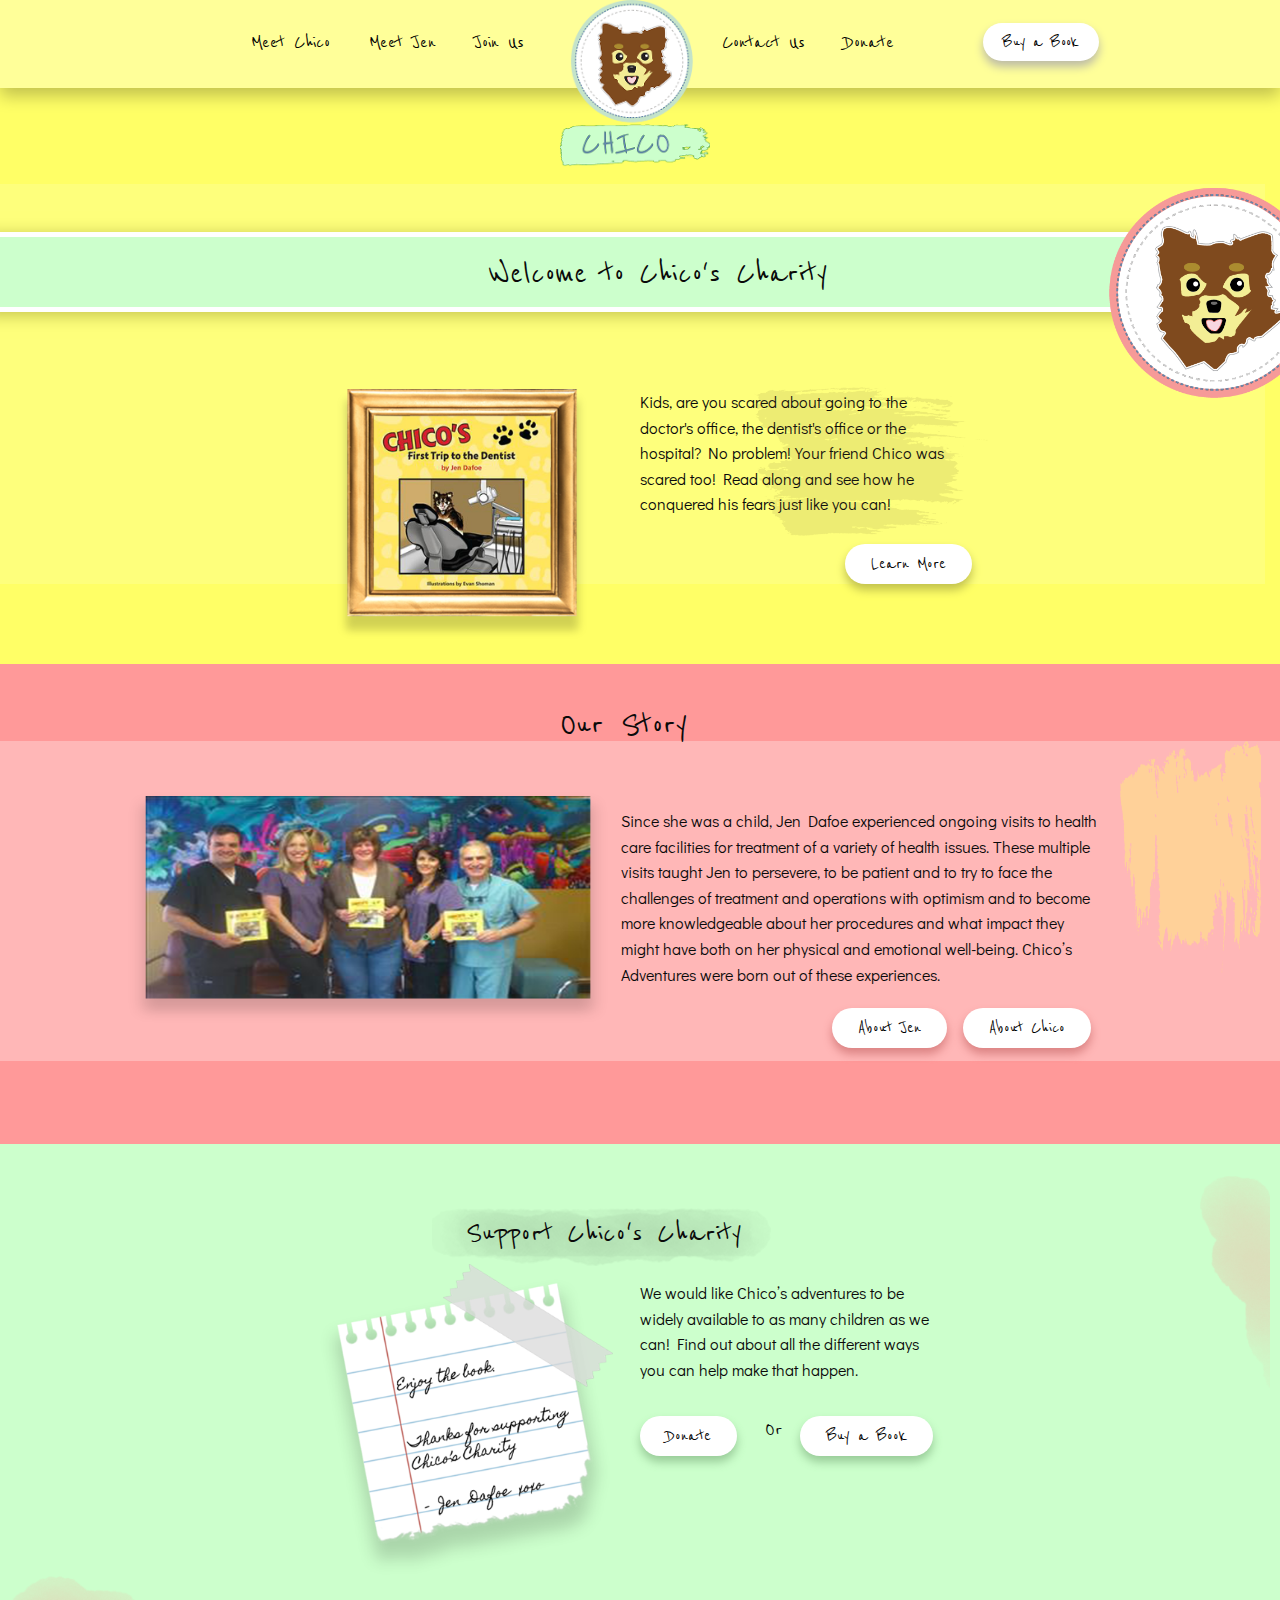
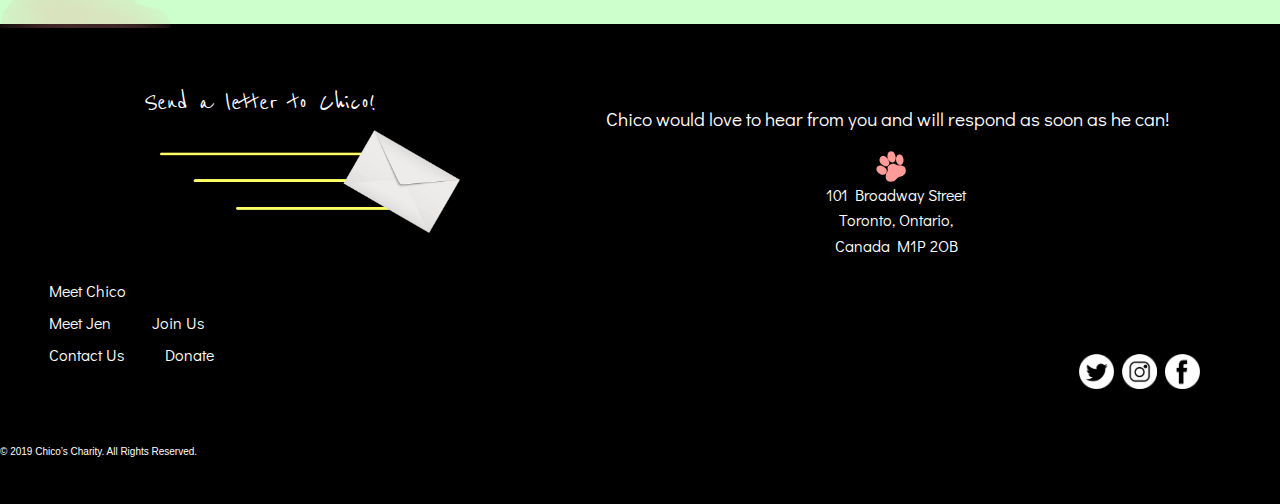
<file: index.html>
<!DOCTYPE html>
<html lang="en">
<head>
  <meta charset="UTF-8">
  <meta name="viewport" content="width=device-width, initial-scale=1.0">
  <meta http-equiv="X-UA-Compatible" content="ie=edge">
  <title>Chico's Charity</title>
  <link rel="stylesheet" href="css/foundation.css">
  <link rel="stylesheet" href="css/app.css">
<link href="https://fonts.googleapis.com/css?family=Reenie+Beanie" rel="stylesheet">
<link href="https://fonts.googleapis.com/css?family=Didact+Gothic" rel="stylesheet">
</head>
<body>
	<div id="container">
	  <div class="grid-x grid-margin-x">
		  <div class="cell large-12">



			  <div  class="cell" id="desktopNav">
				<ul id="navpart1">
					<li onmouseover="showPaw1()"><img src="img/home/pink2.png" alt="pawprint" width="20" height="20" id="paw1"><a href="chico.html" id="nav1">Meet Chico</a></li>
  					<li onmouseover="showPaw2()"><img src="img/home/pink2.png" alt="pawprint" width="20" height="20" class="navPaw" id="paw2"><a href="jen.html" id="nav2">Meet Jen</a></li>
  					<li onmouseover="showPaw3()"><img src="img/home/pink2.png" alt="pawprint" width="20" h eight="20" class="navPaw" id="paw3"><a href="join.html" id="nav3">Join Us</a></li>
				</ul>
				<div id="mainlogo">
				<a href="#"><img src="img/home/bluetake2pt2.png" alt="chico logo" width="151" height="187" id="Desktoplogo"></a>
					</div>


				<ul id="navpart2">
					<li id="contact" onmouseover="showPaw4()"><img src="img/home/pink2.png" alt="pawprint" width="20" height="20" class="navPaw" id="paw4"><a href="contact.html" id="nav4">Contact Us</a></li>
					<li onmouseover="showPaw5()"><img src="img/home/pink2.png" alt="pawprint" width="20" height="20" class="navPaw" id="paw5"><a href="donate.html" id="nav5">Donate</a></li>
				</ul>

				<a href="buy.html"><button id="mainBuybut" type="button">Buy a Book</button></a>

			</div>
			  </div>

        <div class="cell small-12" id="nav">

			<a href="index.html"><img src="img/home/mobile_logo.png" alt="chico" height="57" width="183" id="logo"></a>



			<a href="buy.html"><img src="img/home/buy_book.png" alt="buy book" width="59" height="54" id="buyBook"></a>



			<img src="img/home/menu.png" alt="menu" width="50" height="44" id="hamMenu">

			<div class="dropdown">
			<ul class="menu">
				<li><a href="chico.html">Meet Chico</a></li>
  				<li><a href="jen.html">Meet Jen</a></li>
  				<li><a href="join.html">Join Us</a></li>
  				<li><a href="contact.html">Contact Us</a></li>
				<li><a href="donate.html">Donate</a></li>
			</ul>
			</div>

		  </div>
    </div>



    <div class="grid-x grid-margin-x" id="welcome">

        <div class="cell small-12 large-12" id="headerTitle">
			<div class="cell small-6 large-8" id="titleContainer">
          <h1 id="ChicoCharity">Welcome to Chico's Charity</h1>
			</div>

			<img src="img/home/white_no_text.png" id="whiteLogo" alt="chico logo" width="218" height="312">

			<div id="welcomeContent">
			<div class="cell large-4" id="introImg">
			<img id="welcomePic" src="img/home/chico_book_coverFrame.png" alt="chico" width="160" height="160">
				</div>
			<p id="welcomePara">Kids, are you scared about going to the doctor's office, the dentist's office or the hospital? No problem! Your friend Chico was scared too! Read along and see how he conquered his fears just like you can!</p>
				</div>
			<div id="buttonhead">
			<a href="buy.html"><button id="donate" type="button">Learn More</button></a>
			</div>
			<div id="splat">
			<img src="img/home/yellowIceSplat.png" alt="paint" width="235" height="150">
			</div>
        </div>

    </div>


 <div class="grid-x grid-margin-x">
  <div class="grid-x cell">
	  <div class="cell small-12" id="ourStory">

	  <div id="storyDiv">
	  	<h2 id="storyHeader">Our Story</h2>
		  </div>

	  <div class="cell small-6 large-12" id="storyContent">

		  <div class="cell small-2" id="storyPic">
      <img id="storyimg" src="img/home/our_story_img.png" alt="Jen and Nurses" height="57" width="183">
		</div>

		  <div id="splat2">
		<img src="img/home/horizontal_splat.png" alt="splat" width="141" height="36">
		</div>


		  <div class="cell small-2" id="para1">
      <p id="storyPara">Since she was a child, Jen Dafoe experienced ongoing visits to health care facilities for treatment of a variety of health issues. These multiple visits taught Jen to persevere, to be patient and to try to face the challenges of treatment and operations with optimism and to become more knowledgeable about her procedures and what impact they might have both on her physical and emotional well-being. Chico’s Adventures were born out of these experiences.
	</p>
		</div>

		  <div id="buttonstory1">
			<a href="jen.html"><button id="jenbut" type="button">About Jen</button></a>
		</div>
	  <div id="buttonstory2">
			<a href="chico.html"><button id="chibut" type="button">About Chico</button></a>
		</div>



	  </div>
	  </div>

    </div>
	</div>


  <div class="grid-x grid-margin-x"> <!--full to extend beyond container-->
      <div class="cell small-12" id="support">

		  <div id="supportHead">
      <h2 id="supportHeader">Support Chico's Charity</h2>
			</div>

		  <div id="headerstain2">
		  <img src="img/home/greenwater.png" alt="green" width="339" height="58">
		  </div>

		    <div id="buttonsup1">
			<a href="donate.html"><button id="donatebut" type="button">Donate</button></a>
		</div>

		  <div id="or">
		  	<h2 id="or1">Or</h2>
		  </div>

		  <div id="buttonsup2">
			<a href="buy.html"><button id="buybut" type="button">Buy a Book</button></a>
		</div>

		  <img src="img/home/note.png" alt="note" id="note" width="293" height="317">

		  <div id="para2">
		  	<p id="supPara">We would like Chico’s adventures to be widely available to as many children as we can! Find out about all the different ways you can help make that happen. </p>
		  </div>

		  <div id="waterstain">
		  <img src="img/home/watercolour_stain_bot.png" alt="water" width="171" height="69">
		  </div>

		  <div id="topstain">
		  	<img src="img/home/top_stain.png" alt="topstain" width="70" height="207">
		  </div>

      </div>

  </div>



  <div class="grid-x grid-margin-x">
    <div class="cell small-12" id="footer">
		<h2 id="letter">Send a letter to Chico!</h2>
		<div id="envelope">
		<img src="img/home/envelope.png" alt="letter" width="81" height="62">
		</div>

		<div id="fastenvelope">
		<img src="img/home/fastenvelope.png" alt="send a letter" id="sendletter" width="300" height="80">
		</div>

		<div id="writeus1">
			<p id="footerPara1">Chico would love to hear from you and will respond as soon as he can!</p>
		</div>

		<div id="pawIndent">
			<img src="img/home/pink2.png" alt="pawprint" width="30" height="30">
		</div>

		<div id="writeus2">
			<p id="footerPara2">
101 Broadway Street
Toronto, Ontario, Canada
M1P 2OB</p>
		</div>

		<div id="backtotop">
		<img src="img/home/back_to_top.png" alt="go back to top" width="60" height="40">
 		</div>

		<div id="socialmedia">
			<div id="facebook">
				<a href="https://www.facebook.com/"><img src="img/home/facebook.png" alt="facebook" width="35" height="35"></a>
			</div>

			<div id="insta">
				<a href="https://www.instagram.com/"><img src="img/home/insta.png" alt="instagram" width="35" height="35"></a>
			</div>

			<div id="twitter">
				<a href="https://www.twitter.com/"><img src="img/home/twitter.png" alt="twitter" width="35" height="35"></a>
			</div>
		</div>

		<div id="footerNav">
			<ul>
				<li><a href="chico.html">Meet Chico</a></li>
  				<li><a href="jen.html">Meet Jen</a></li>
  				<li><a href="join.html">Join Us</a></li>
  				<li><a href="contact.html">Contact Us</a></li>
				<li><a href="donate.html">Donate</a></li>
			</ul>
		</div>

		<div id="copyright">
			<p>© 2019 Chico’s Charity. All Rights Reserved.</p>
		</div>

    </div>
  </div>
		</div>


  <script src="js/vendor/jquery.js"></script>
  <script src="js/vendor/what-input.js"></script>
  <script src="js/vendor/foundation.js"></script>
  <script src="js/app.js"></script>
</body>
</html>
</file>
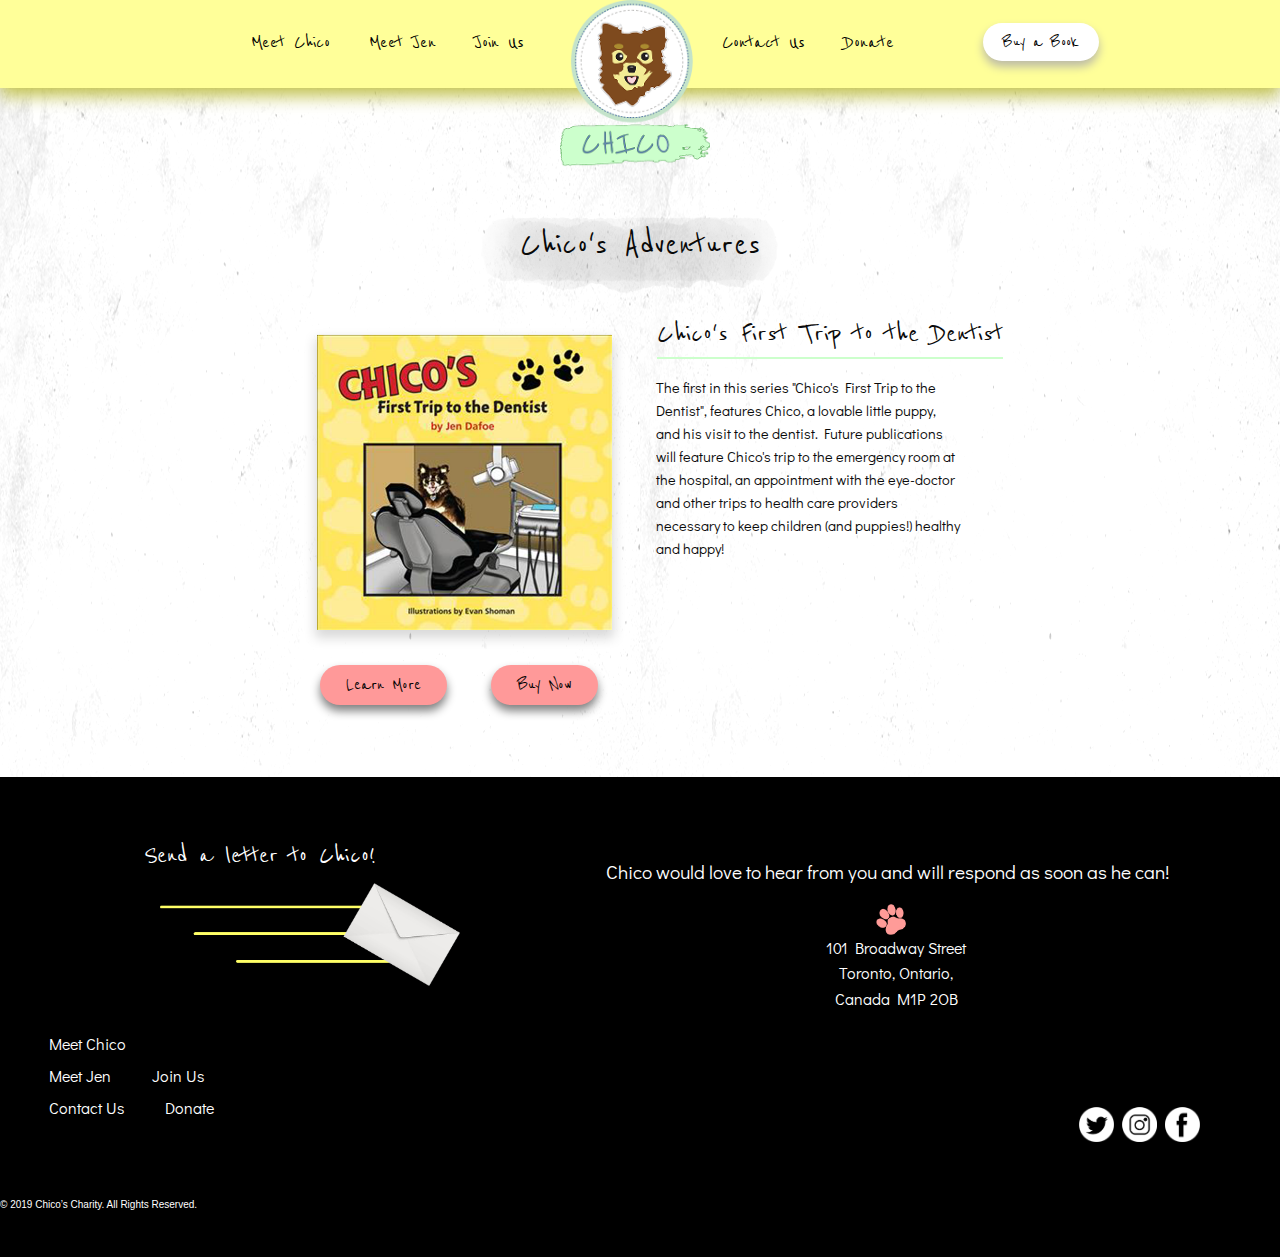
<file: buy.html>
<!DOCTYPE html>
<html lang="en">
<head>
  <meta charset="UTF-8">
  <meta name="viewport" content="width=device-width, initial-scale=1.0">
  <meta http-equiv="X-UA-Compatible" content="ie=edge">
  <title>Chico's Charity</title>
  <link rel="stylesheet" href="css/foundation.css">
  <link rel="stylesheet" href="css/app.css">
<link href="https://fonts.googleapis.com/css?family=Reenie+Beanie" rel="stylesheet">
<link href="https://fonts.googleapis.com/css?family=Didact+Gothic" rel="stylesheet">
</head>
<body id="bodyBuy">
	<div id="container">
	  <div class="grid-x grid-margin-x">
		  <div class="cell large-12">



			  <div  class="cell" id="desktopNav">
				<ul id="navpart1">
					<li onmouseover="showPaw1()"><img src="img/home/pink2.png" alt="pawprint" width="20" height="20" id="paw1"><a href="chico.html" id="nav1">Meet Chico</a></li>
  					<li onmouseover="showPaw2()"><img src="img/home/pink2.png" alt="pawprint" width="20" height="20" class="navPaw" id="paw2"><a href="jen.html" id="nav2">Meet Jen</a></li>
  					<li onmouseover="showPaw3()"><img src="img/home/pink2.png" alt="pawprint" width="20" h eight="20" class="navPaw" id="paw3"><a href="join.html" id="nav3">Join Us</a></li>
				</ul>
				<div id="mainlogo">
          <a href="index.html"><img src="img/home/bluetake2pt2.png" alt="chico logo" width="151" height="187" id="Desktoplogo"></a>
					</div>


				<ul id="navpart2">
					<li id="contact" onmouseover="showPaw4()"><img src="img/home/pink2.png" alt="pawprint" width="20" height="20" class="navPaw" id="paw4"><a href="contact.html" id="nav4">Contact Us</a></li>
					<li onmouseover="showPaw5()"><img src="img/home/pink2.png" alt="pawprint" width="20" height="20" class="navPaw" id="paw5"><a href="donate.html" id="nav5">Donate</a></li>
				</ul>

	<a href="buy.html"><button id="mainBuybut" type="button">Buy a Book</button></a>
			</div>
			  </div>

        <div class="cell small-12" id="nav">

			<a href="index.html"><img src="img/home/mobile_logo.png" alt="chico" height="57" width="183" id="logo"></a>



			<a href="buy.html"><img src="img/home/buy_book.png" alt="buy book" width="59" height="54" id="buyBook"></a>



			<img src="img/home/menu.png" alt="menu" width="50" height="44" id="hamMenu">

			<div class="dropdown">
			<ul class="menu">
				<li><a href="chico.html">Meet Chico</a></li>
  				<li><a href="jen.html">Meet Jen</a></li>
  				<li><a href="join.html">Join Us</a></li>
  				<li><a href="contact.html">Contact Us</a></li>
				<li><a href="donate.html">Donate</a></li>
			</ul>
			</div>

		  </div>
    </div>

	<div class="grid-x grid-margin-x" id="buyAbook">

		<div id="buyHeader">
			<img id="waterBuy" src="img/buy/watercolour_chico_grey.png" alt="watercolour" width="232" height="62">
		<h2>Chico's Adventures</h2>

		</div>

		<div id="bookImage">
			<img id="bookCover" src="img/buy/chico_book1.png" alt="chico goes to the dentist" width="221" height="221">
		</div>

		<div id="title">
			<h3>Chico's First Trip to the Dentist</h3>
		</div>

		<div id="summary">
			<p>The first in this series "Chico's First Trip to the Dentist", features Chico, a lovable little puppy, and his visit to the dentist. Future publications will feature Chico's trip to the emergency room at the hospital, an appointment with the eye-doctor and other trips to health care providers necessary to keep children (and puppies!) healthy and happy!</p>
		</div>

		<div id="buyButtons">
		<button id="learnBuyBut" type="button">Learn More</button>

		<button id="BuyNow" type="button">Buy Now</button>
		</div>

	</div>



	<div class="grid-x grid-margin-x">
    <div class="cell small-12" id="footer">
		<h2 id="letter">Send a letter to Chico!</h2>
		<div id="envelope">
		<img src="img/home/envelope.png" alt="letter" width="81" height="62">
		</div>

		<div id="fastenvelope">
		<img src="img/home/fastenvelope.png" alt="send a letter" id="sendletter" width="300" height="80">
		</div>

		<div id="writeus1">
			<p id="footerPara1">Chico would love to hear from you and will respond as soon as he can!</p>
		</div>

		<div id="pawIndent">
			<img src="img/home/pink2.png" alt="pawprint" width="30" height="30">
		</div>

		<div id="writeus2">
			<p id="footerPara2">
101 Broadway Street
Toronto, Ontario, Canada
M1P 2OB</p>
		</div>

		<div id="backtotop">
		<img src="img/home/back_to_top.png" alt="go back to top" width="60" height="40">
 		</div>

		<div id="socialmedia">
			<div id="facebook">
				<a href="https://www.facebook.com/"><img src="img/home/facebook.png" alt="facebook" width="35" height="35"></a>
			</div>

			<div id="insta">
				<a href="https://www.instagram.com/"><img src="img/home/insta.png" alt="instagram" width="35" height="35"></a>
			</div>

			<div id="twitter">
				<a href="https://www.twitter.com/"><img src="img/home/twitter.png" alt="twitter" width="35" height="35"></a>
			</div>
		</div>

		<div id="footerNav">
			<ul>
				<li><a href="chico.html">Meet Chico</a></li>
  				<li><a href="jen.html">Meet Jen</a></li>
  				<li><a href="join.html">Join Us</a></li>
  				<li><a href="contact.html">Contact Us</a></li>
				<li><a href="donate.html">Donate</a></li>
			</ul>
		</div>

		<div id="copyright">
			<p>© 2019 Chico’s Charity. All Rights Reserved.</p>
		</div>

    </div>
  </div>
		</div>


  <script src="js/vendor/jquery.js"></script>
  <script src="js/vendor/what-input.js"></script>
  <script src="js/vendor/foundation.js"></script>
  <script src="js/app.js"></script>
</body>
</html>
</file>
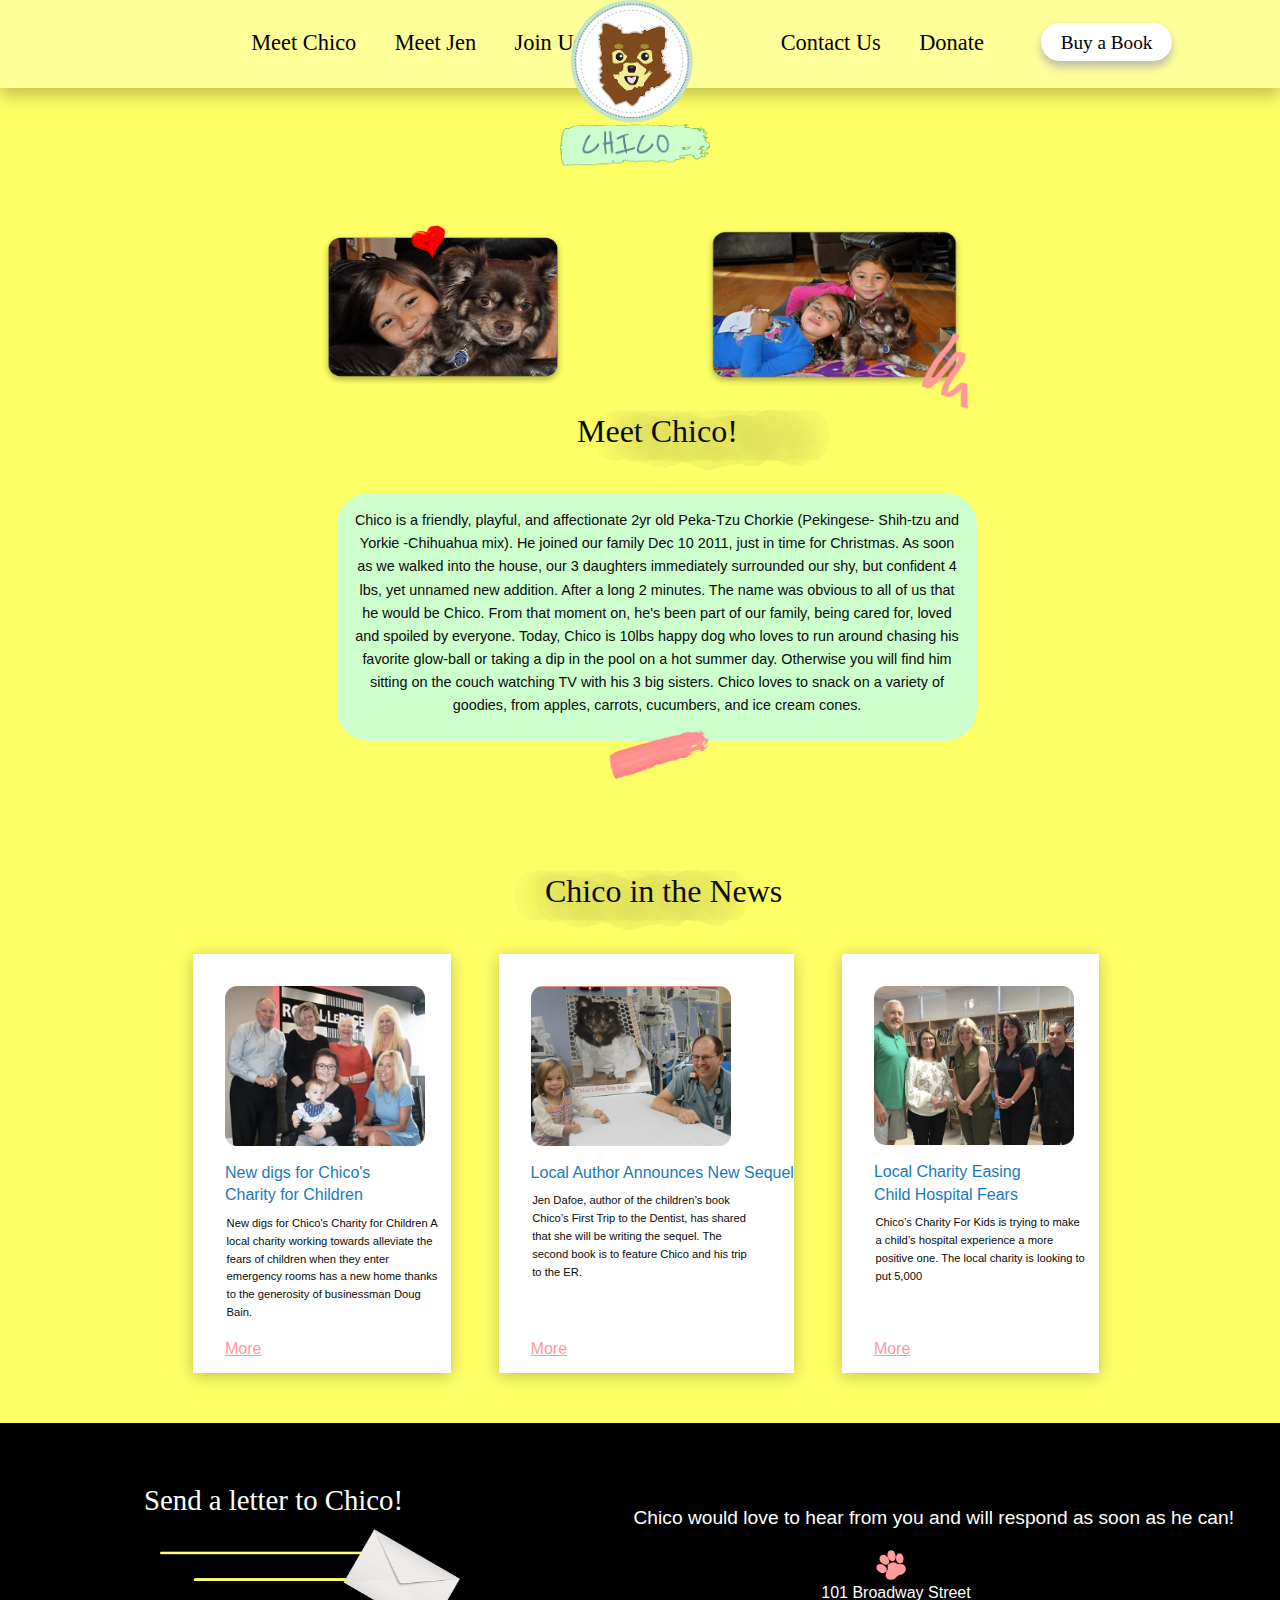
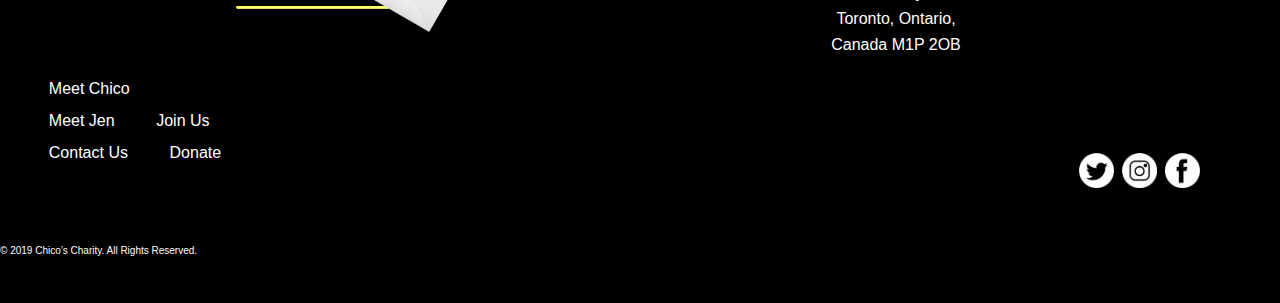
<file: chico.html>
<!DOCTYPE html>
<html lang="en">
<head>
  <meta charset="UTF-8">
  <meta name="viewport" content="width=device-width, initial-scale=1.0">
  <meta http-equiv="X-UA-Compatible" content="ie=edge">
  <title>Meet Chico</title>
  <link rel="stylesheet" href="css/foundation.css">
  <link rel="stylesheet" href="css/app.css">
</head>
<body>
<div id="containerChico">
	  <div class="grid-x grid-margin-x">
		  <div class="cell large-12">



			  <div  class="cell" id="desktopNav">
				<ul id="navpart1">
					<li onmouseover="showPaw1()"><img src="img/home/pink2.png" alt="pawprint" width="20" height="20" id="paw1"><a href="chico.html" id="nav1">Meet Chico</a></li>
  					<li onmouseover="showPaw2()"><img src="img/home/pink2.png" alt="pawprint" width="20" height="20" class="navPaw" id="paw2"><a href="jen.html" id="nav2">Meet Jen</a></li>
  					<li onmouseover="showPaw3()"><img src="img/home/pink2.png" alt="pawprint" width="20" h eight="20" class="navPaw" id="paw3"><a href="join.html" id="nav3">Join Us</a></li>
				</ul>
				<div id="mainlogo">
          <a href="index.html"><img src="img/home/bluetake2pt2.png" alt="chico logo" width="151" height="187" id="Desktoplogo"></a>
					</div>


				<ul id="navpart2">
					<li id="contact" onmouseover="showPaw4()"><img src="img/home/pink2.png" alt="pawprint" width="20" height="20" class="navPaw" id="paw4"><a href="contact.html" id="nav4">Contact Us</a></li>
					<li onmouseover="showPaw5()"><img src="img/home/pink2.png" alt="pawprint" width="20" height="20" class="navPaw" id="paw5"><a href="donate.html" id="nav5">Donate</a></li>
				</ul>

	<a href="buy.html"><button id="mainBuybut" type="button">Buy a Book</button></a>

			</div>
			  </div>

        <div class="cell small-12" id="nav">

			<a href="index.html"><img src="img/home/mobile_logo.png" alt="chico" height="57" width="183" id="logo"></a>



			<a href="buy.html"><img src="img/home/buy_book.png" alt="buy book" width="59" height="54" id="buyBook"></a>



			<img src="img/home/menu.png" alt="menu" width="50" height="44" id="hamMenu">

			<div class="dropdown">
			<ul class="menu">
				<li><a href="chico.html">Meet Chico</a></li>
  				<li><a href="jen.html">Meet Jen</a></li>
  				<li><a href="join.html">Join Us</a></li>
  				<li><a href="contact.html">Contact Us</a></li>
				<li><a href="donate.html">Donate</a></li>
			</ul>
			</div>

		  </div>
    </div>


	<div class="grid-x grid-margin-x" id="Chico">

	<div id="meetChico">

		<div id="chicoPics">
		<img id="chico1" src="img/chico/img1.png" alt="chico1" width="144" height="61">
		<img id="chico2" src="img/chico/img2.png" alt="chico1" width="144" height="61">
		</div>

		<div id="chicoHeader">
			<img id="waterMeet" src="img/chico/chico_water.png" alt="water" width="237" height="62">
			<h2>Meet Chico!</h2>
		</div>

		<div id="chicoPara">
			<p> Chico is a friendly, playful, and affectionate 2yr old Peka-Tzu Chorkie (Pekingese- Shih-tzu and Yorkie -Chihuahua mix). He joined our family Dec 10 2011, just in time for Christmas. As soon as we walked into the house, our 3 daughters immediately surrounded our shy, but confident 4 lbs, yet unnamed new addition. After a long 2 minutes. The name was obvious to all of us that he would be Chico. From that moment on, he's been part of our family, being cared for, loved and spoiled by everyone. Today, Chico is 10lbs happy dog who loves to run around chasing his favorite glow-ball or taking a dip in the pool on a hot summer day. Otherwise you will find him sitting on the couch watching TV with his 3 big sisters. Chico loves to snack on a variety of goodies, from apples, carrots, cucumbers, and ice cream cones.</p>
		</div>

		<div id="paint">
			<img src="img/chico/swipe.png" alt="paint" width="100" height="50">
		</div>

		</div>

	<div id="chicoNews">

		<div id="newsHeader">
			<img id="waterChico" src="img/chico/chico_water.png" alt="water" width="237" height="62">
			<h2>Chico in the News</h2>
		</div>

		<div id="articles">

			<div id="article1">
				<img  id="newspic1" src="img/chico/news1.png" alt="news1" width="200" height="190">
				<div id="text1">
				<h2><a href="https://www.sarniathisweek.com/2018/05/14/new-digs-for-chicos-charity-for-children/wcm/2a03dbcf-0f6c-e717-a5b8-7dea6972dd1c">New digs for Chico's Charity for Children</a></h2>
				<div id="textClump1">
				<p>New digs for Chico's Charity for Children
A local charity working towards alleviate the fears of children when they enter emergency rooms has a new home thanks to the generosity of businessman Doug Bain.</p>
				</div>
				<div id="readMore1">
					<a href="#"><h2>More</h2></a>
				</div>
					</div>
			</div>

      <div id="article2">
				<img  id="newspic2" src="img/chico/news2.png" alt="news1" width="200" height="190">
				<div id="text2">
				<h2><a href="https://www.sarniathisweek.com/2018/05/14/new-digs-for-chicos-charity-for-children/wcm/2a03dbcf-0f6c-e717-a5b8-7dea6972dd1c">Local Author Announces New Sequel</a></h2>
				<div id="textClump">
				<p>Jen Dafoe, author of the children’s book Chico’s First Trip to the Dentist, has shared that she will be writing the sequel. The second book is to feature Chico and his trip to the ER.</p>
				</div>
				<div id="readMore2">
					<a href="#"><h2>More</h2></a>
				</div>
				</div>
			</div>

      <div id="article3">
				<img  id="newspic3" src="img/chico/news3.png" alt="news1" width="200" height="190">
				<div id="text3">
				<h2><a href="">Local Charity Easing Child Hospital Fears</a></h2>
				<div id="textClump3">
				<p>Chico’s Charity For Kids is trying to make a child’s hospital experience a more positive one. The local charity is looking to put 5,000</p>
				</div>
				<div id="readMore3">
					<a href="#"><h2>More</h2></a>
				</div>
				</div>
			</div>


		</div>


		</div>

	</div>



	<div class="grid-x grid-margin-x">
    <div class="cell small-12" id="footer">
		<h2 id="letter">Send a letter to Chico!</h2>
		<div id="envelope">
		<img src="img/home/envelope.png" alt="letter" width="81" height="62">
		</div>

		<div id="fastenvelope">
		<img src="img/home/fastenvelope.png" alt="send a letter" id="sendletter" width="300" height="80">
		</div>

		<div id="writeus1">
			<p id="footerPara1">Chico would love to hear from you and will respond as soon as he can!</p>
		</div>

		<div id="pawIndent">
			<img src="img/home/pink2.png" alt="pawprint" width="30" height="30">
		</div>

		<div id="writeus2">
			<p id="footerPara2">
101 Broadway Street
Toronto, Ontario, Canada
M1P 2OB</p>
		</div>

		<div id="backtotop">
		<img src="img/home/back_to_top.png" alt="go back to top" width="60" height="40">
 		</div>

		<div id="socialmedia">
			<div id="facebook">
				<a href="https://www.facebook.com/"><img src="img/home/facebook.png" alt="facebook" width="35" height="35"></a>
			</div>

			<div id="insta">
				<a href="https://www.instagram.com/"><img src="img/home/insta.png" alt="instagram" width="35" height="35"></a>
			</div>

			<div id="twitter">
				<a href="https://www.twitter.com/"><img src="img/home/twitter.png" alt="twitter" width="35" height="35"></a>
			</div>
		</div>

		<div id="footerNav">
			<ul>
				<li><a href="chico.html">Meet Chico</a></li>
  				<li><a href="jen.html">Meet Jen</a></li>
  				<li><a href="join.html">Join Us</a></li>
  				<li><a href="contact.html">Contact Us</a></li>
				<li><a href="donate.html">Donate</a></li>
			</ul>
		</div>

		<div id="copyright">
			<p>© 2019 Chico’s Charity. All Rights Reserved.</p>
		</div>

    </div>
  </div>
		</div>



  <script src="js/vendor/jquery.js"></script>
  <script src="js/vendor/what-input.js"></script>
  <script src="js/vendor/foundation.js"></script>
  <script src="js/app.js"></script>
</body>
</html>
</file>
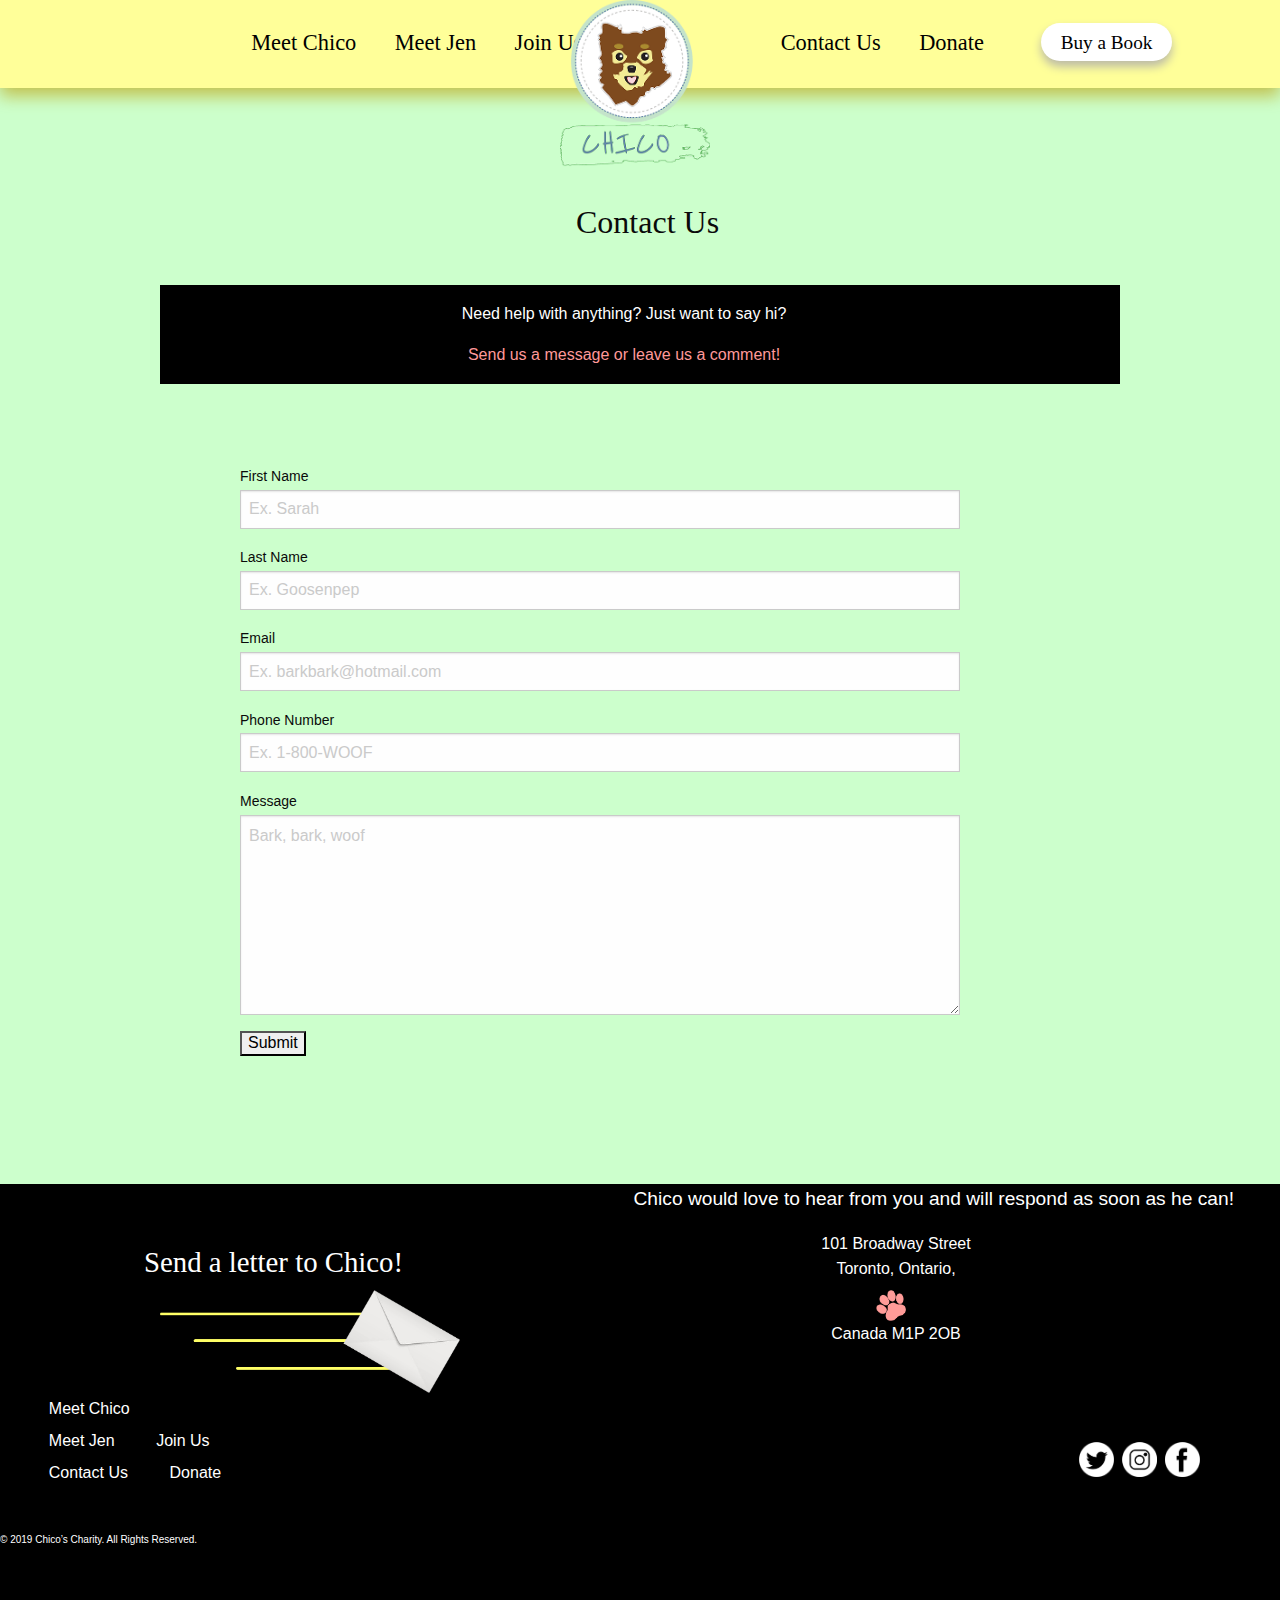
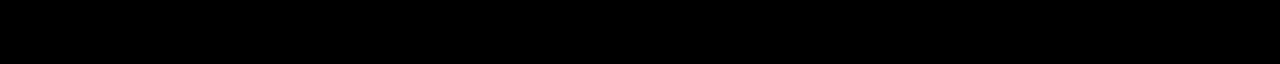
<file: contact.html>
<!DOCTYPE html>
<html lang="en">
<head>
  <meta charset="UTF-8">
  <meta name="viewport" content="width=device-width, initial-scale=1.0">
  <meta http-equiv="X-UA-Compatible" content="ie=edge">
  <title>Chico's Charity</title>
  <link rel="stylesheet" href="css/foundation.css">
  <link rel="stylesheet" href="css/app.css">
</head>
<body id="contactBody">
<div id="containerContact">
	  <div class="grid-x grid-margin-x">
		  <div class="cell large-12">



			  <div  class="cell" id="desktopNav">
				<ul id="navpart1">
					<li onmouseover="showPaw1()"><img src="img/home/pink2.png" alt="pawprint" width="20" height="20" id="paw1"><a href="chico.html" id="nav1">Meet Chico</a></li>
  					<li onmouseover="showPaw2()"><img src="img/home/pink2.png" alt="pawprint" width="20" height="20" class="navPaw" id="paw2"><a href="jen.html" id="nav2">Meet Jen</a></li>
  					<li onmouseover="showPaw3()"><img src="img/home/pink2.png" alt="pawprint" width="20" h eight="20" class="navPaw" id="paw3"><a href="join.html" id="nav3">Join Us</a></li>
				</ul>
				<div id="mainlogo">
          <a href="index.html"><img src="img/home/bluetake2pt2.png" alt="chico logo" width="151" height="187" id="Desktoplogo"></a>
					</div>


				<ul id="navpart2">
					<li id="contact" onmouseover="showPaw4()"><img src="img/home/pink2.png" alt="pawprint" width="20" height="20" class="navPaw" id="paw4"><a href="contact.html" id="nav4">Contact Us</a></li>
					<li onmouseover="showPaw5()"><img src="img/home/pink2.png" alt="pawprint" width="20" height="20" class="navPaw" id="paw5"><a href="donate.html" id="nav5">Donate</a></li>
				</ul>

	<a href="buy.html"><button id="mainBuybut" type="button">Buy a Book</button></a>
			</div>
			  </div>

        <div class="cell small-12" id="nav">

			<a href="index.html"><img src="img/home/mobile_logo.png" alt="chico" height="57" width="183" id="logo"></a>



			<a href="buy.html"><img src="img/home/buy_book.png" alt="buy book" width="59" height="54" id="buyBook"></a>



			<img src="img/home/menu.png" alt="menu" width="50" height="44" id="hamMenu">

			<div class="dropdown">
			<ul class="menu">
				<li><a href="chico.html">Meet Chico</a></li>
  				<li><a href="jen.html">Meet Jen</a></li>
  				<li><a href="join.html">Join Us</a></li>
  				<li><a href="contact.html">Contact Us</a></li>
				<li><a href="donate.html">Donate</a></li>
			</ul>
			</div>

		  </div>
    </div>

	<div id="contactHead">
		<h2>Contact Us</h2>
	</div>

	<div id="needHelp">
		<p id="help1">Need help with anything? Just want to say hi?</p>
		<p id="help2">Send us a message or leave us a comment!</p>
	</div>

	<div class="grid-x grid-margin-x" id="contactForm">

	<label for="fname">First Name</label>
    <input type="text" id="fname" name="firstname" placeholder="Ex. Sarah">

    <label for="lname">Last Name</label>
    <input type="text" id="lname" name="lastname" placeholder="Ex. Goosenpep">

	<label for="email">Email</label>
    <input type="text" id="email" name="email" placeholder="Ex. barkbark@hotmail.com">

	<label for="phoneNumber">Phone Number</label>
    <input type="text" id="phone" name="phone number" placeholder="Ex. 1-800-WOOF">

	<label for="message">Message</label>
    <textarea id="message" name="message" placeholder="Bark, bark, woof" style="height:200px"></textarea>


		 <input type="submit" value="Submit">

	</div>





    <div class="cell small-6" id="footer">
		<h2 id="letter">Send a letter to Chico!</h2>
		<div id="envelope">
		<img src="img/home/envelope.png" alt="letter" width="81" height="62">
		</div>

		<div id="fastenvelope">
		<img src="img/home/fastenvelope.png" alt="send a letter" id="sendletter" width="300" height="80">
		</div>

		<div id="writeus1">
			<p id="footerPara1">Chico would love to hear from you and will respond as soon as he can!</p>
		</div>

		<div id="pawIndent">
			<img src="img/home/pink2.png" alt="pawprint" width="30" height="30">
		</div>

		<div id="writeus2">
			<p id="footerPara2">
101 Broadway Street
Toronto, Ontario, Canada
M1P 2OB</p>
		</div>

		<div id="backtotop">
		<img src="img/home/back_to_top.png" alt="go back to top" width="60" height="40">
 		</div>

		<div id="socialmedia">
			<div id="facebook">
				<a href="https://www.facebook.com/"><img src="img/home/facebook.png" alt="facebook" width="35" height="35"></a>
			</div>

			<div id="insta">
				<a href="https://www.instagram.com/"><img src="img/home/insta.png" alt="instagram" width="35" height="35"></a>
			</div>

			<div id="twitter">
				<a href="https://www.twitter.com/"><img src="img/home/twitter.png" alt="twitter" width="35" height="35"></a>
			</div>
		</div>

		<div id="footerNav">
			<ul>
				<li><a href="chico.html">Meet Chico</a></li>
  				<li><a href="jen.html">Meet Jen</a></li>
  				<li><a href="join.html">Join Us</a></li>
  				<li><a href="contact.html">Contact Us</a></li>
				<li><a href="donate.html">Donate</a></li>
			</ul>
		</div>

		<div id="copyright">
			<p>© 2019 Chico’s Charity. All Rights Reserved.</p>
		</div>

    </div>

		</div>



  <script src="js/vendor/jquery.js"></script>
  <script src="js/vendor/what-input.js"></script>
  <script src="js/vendor/foundation.js"></script>
  <script src="js/app.js"></script>
</body>
</html>
</file>
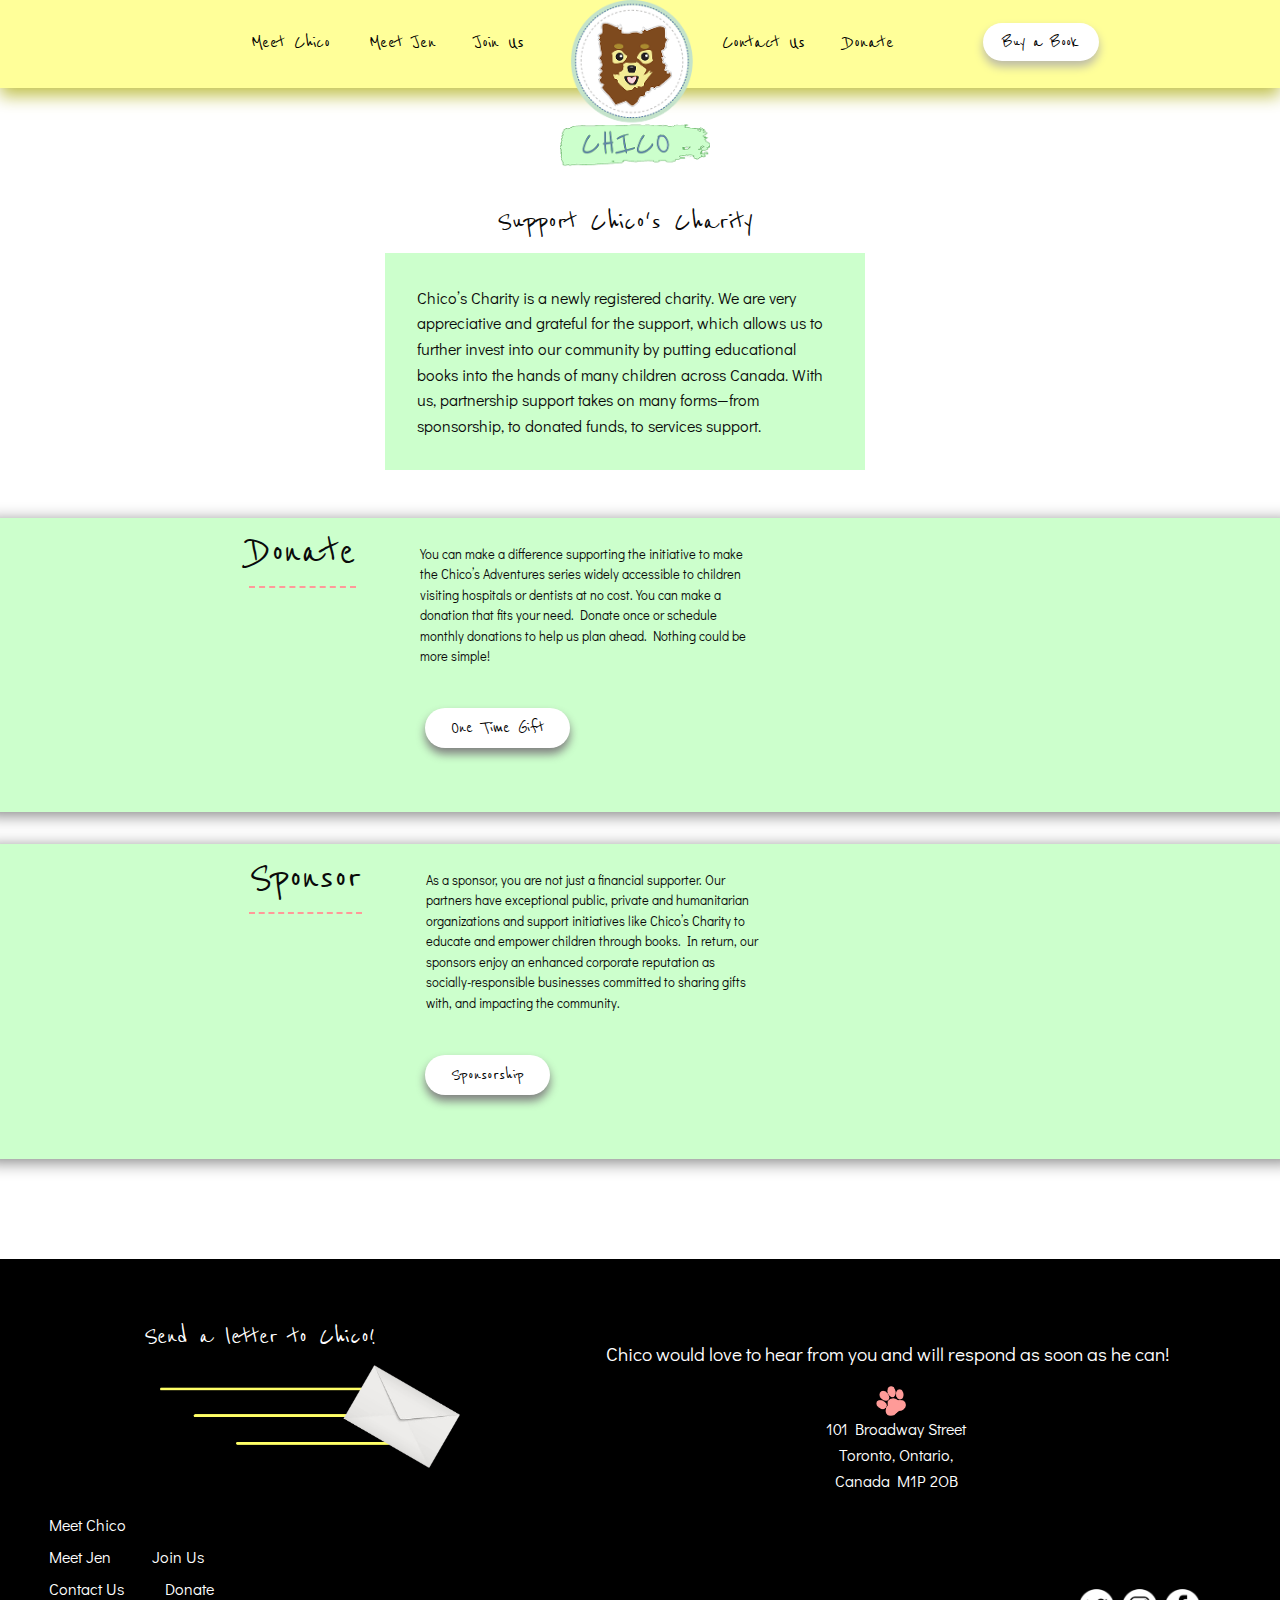
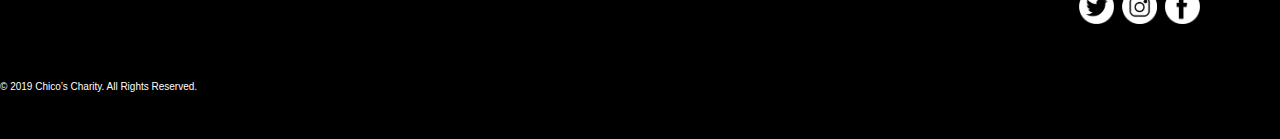
<file: donate.html>
<!DOCTYPE html>
<html lang="en">
<head>
  <meta charset="UTF-8">
  <meta name="viewport" content="width=device-width, initial-scale=1.0">
  <meta http-equiv="X-UA-Compatible" content="ie=edge">
  <title>Donate</title>
  <link rel="stylesheet" href="css/foundation.css">
  <link rel="stylesheet" href="css/app.css">
  <link href="https://fonts.googleapis.com/css?family=Reenie+Beanie" rel="stylesheet">
  <link href="https://fonts.googleapis.com/css?family=Didact+Gothic" rel="stylesheet">
</head>
<body>
<div id="containerDonate">
	  <div class="grid-x grid-margin-x">
		  <div class="cell large-12">



			  <div  class="cell" id="desktopNav">
				<ul id="navpart1">
					<li onmouseover="showPaw1()"><img src="img/home/pink2.png" alt="pawprint" width="20" height="20" id="paw1"><a href="chico.html" id="nav1">Meet Chico</a></li>
  					<li onmouseover="showPaw2()"><img src="img/home/pink2.png" alt="pawprint" width="20" height="20" class="navPaw" id="paw2"><a href="jen.html" id="nav2">Meet Jen</a></li>
  					<li onmouseover="showPaw3()"><img src="img/home/pink2.png" alt="pawprint" width="20" h eight="20" class="navPaw" id="paw3"><a href="join.html" id="nav3">Join Us</a></li>
				</ul>
				<div id="mainlogo">
          <a href="index.html"><img src="img/home/bluetake2pt2.png" alt="chico logo" width="151" height="187" id="Desktoplogo"></a>
					</div>


				<ul id="navpart2">
					<li id="contact" onmouseover="showPaw4()"><img src="img/home/pink2.png" alt="pawprint" width="20" height="20" class="navPaw" id="paw4"><a href="contact.html" id="nav4">Contact Us</a></li>
					<li onmouseover="showPaw5()"><img src="img/home/pink2.png" alt="pawprint" width="20" height="20" class="navPaw" id="paw5"><a href="donate.html" id="nav5">Donate</a></li>
				</ul>

					<a href="buy.html"><button id="mainBuybut" type="button">Buy a Book</button></a>

			</div>
			  </div>

        <div class="cell small-12" id="nav">

			<a href="index.html"><img src="img/home/mobile_logo.png" alt="chico" height="57" width="183" id="logo"></a>



			<a href="buy.html"><img src="img/home/buy_book.png" alt="buy book" width="59" height="54" id="buyBook"></a>



			<img src="img/home/menu.png" alt="menu" width="50" height="44" id="hamMenu">

			<div class="dropdown">
			<ul class="menu">
				<li><a href="chico.html">Meet Chico</a></li>
  				<li><a href="jen.html">Meet Jen</a></li>
  				<li><a href="join.html">Join Us</a></li>
  				<li><a href="contact.html">Contact Us</a></li>
				<li><a href="donate.html">Donate</a></li>
			</ul>
			</div>

		  </div>
    </div>

	<div class="grid-x grid-margin-x" id="donatepage">

	<div id="donateHead">
		<h2>Support Chico's Charity</h2>
		<p>Chico’s Charity is a newly registered charity. We are very appreciative and grateful for the support, which allows us to further invest into our community by putting educational books into the hands of many children across Canada. With us, partnership support takes on many forms—from sponsorship, to donated funds, to services support.
</p>
	</div>

	<div id="donateSec">
		<h2>Donate</h2>
		<p>You can make a difference supporting the initiative to make the Chico’s Adventures series widely accessible to children visiting hospitals or dentists at no cost. You can make a donation that fits your need. Donate once or schedule monthly donations to help us plan ahead. Nothing could be more simple!</p>
		<button id="onegiftBut" type="button"><a href="#">One Time Gift</a></button>
	</div>

		<div id="sponsor">
		<h2>Sponsor</h2>
			<p>As a sponsor, you are not just a financial supporter. Our partners have exceptional public, private and humanitarian organizations and support initiatives like Chico’s Charity to educate and empower children through books. In return, our sponsors enjoy an enhanced corporate reputation as socially-responsible businesses committed to sharing gifts with, and impacting the community.</p>
		<button id="sponsorBut" type="button"><a href="#">Sponsorship</a></button>

		</div>

	</div>



	<div class="grid-x grid-margin-x">
    <div class="cell small-12" id="footer">
		<h2 id="letter">Send a letter to Chico!</h2>
		<div id="envelope">
		<img src="img/home/envelope.png" alt="letter" width="81" height="62">
		</div>

		<div id="fastenvelope">
		<img src="img/home/fastenvelope.png" alt="send a letter" id="sendletter" width="300" height="80">
		</div>

		<div id="writeus1">
			<p id="footerPara1">Chico would love to hear from you and will respond as soon as he can!</p>
		</div>

		<div id="pawIndent">
			<img src="img/home/pink2.png" alt="pawprint" width="30" height="30">
		</div>

		<div id="writeus2">
			<p id="footerPara2">
101 Broadway Street
Toronto, Ontario, Canada
M1P 2OB</p>
		</div>

		<div id="backtotop">
		<img src="img/home/back_to_top.png" alt="go back to top" width="60" height="40">
 		</div>

		<div id="socialmedia">
			<div id="facebook">
				<a href="https://www.facebook.com/"><img src="img/home/facebook.png" alt="facebook" width="35" height="35"></a>
			</div>

			<div id="insta">
				<a href="https://www.instagram.com/"><img src="img/home/insta.png" alt="instagram" width="35" height="35"></a>
			</div>

			<div id="twitter">
				<a href="https://www.twitter.com/"><img src="img/home/twitter.png" alt="twitter" width="35" height="35"></a>
			</div>
		</div>

		<div id="footerNav">
			<ul>
				<li><a href="chico.html">Meet Chico</a></li>
  				<li><a href="jen.html">Meet Jen</a></li>
  				<li><a href="join.html">Join Us</a></li>
  				<li><a href="contact.html">Contact Us</a></li>
				<li><a href="donate.html">Donate</a></li>
			</ul>
		</div>

		<div id="copyright">
			<p>© 2019 Chico’s Charity. All Rights Reserved.</p>
		</div>

    </div>
  </div>
		</div>



  <script src="js/vendor/jquery.js"></script>
  <script src="js/vendor/what-input.js"></script>
  <script src="js/vendor/foundation.js"></script>
  <script src="js/app.js"></script>
</body>
</html>
</file>
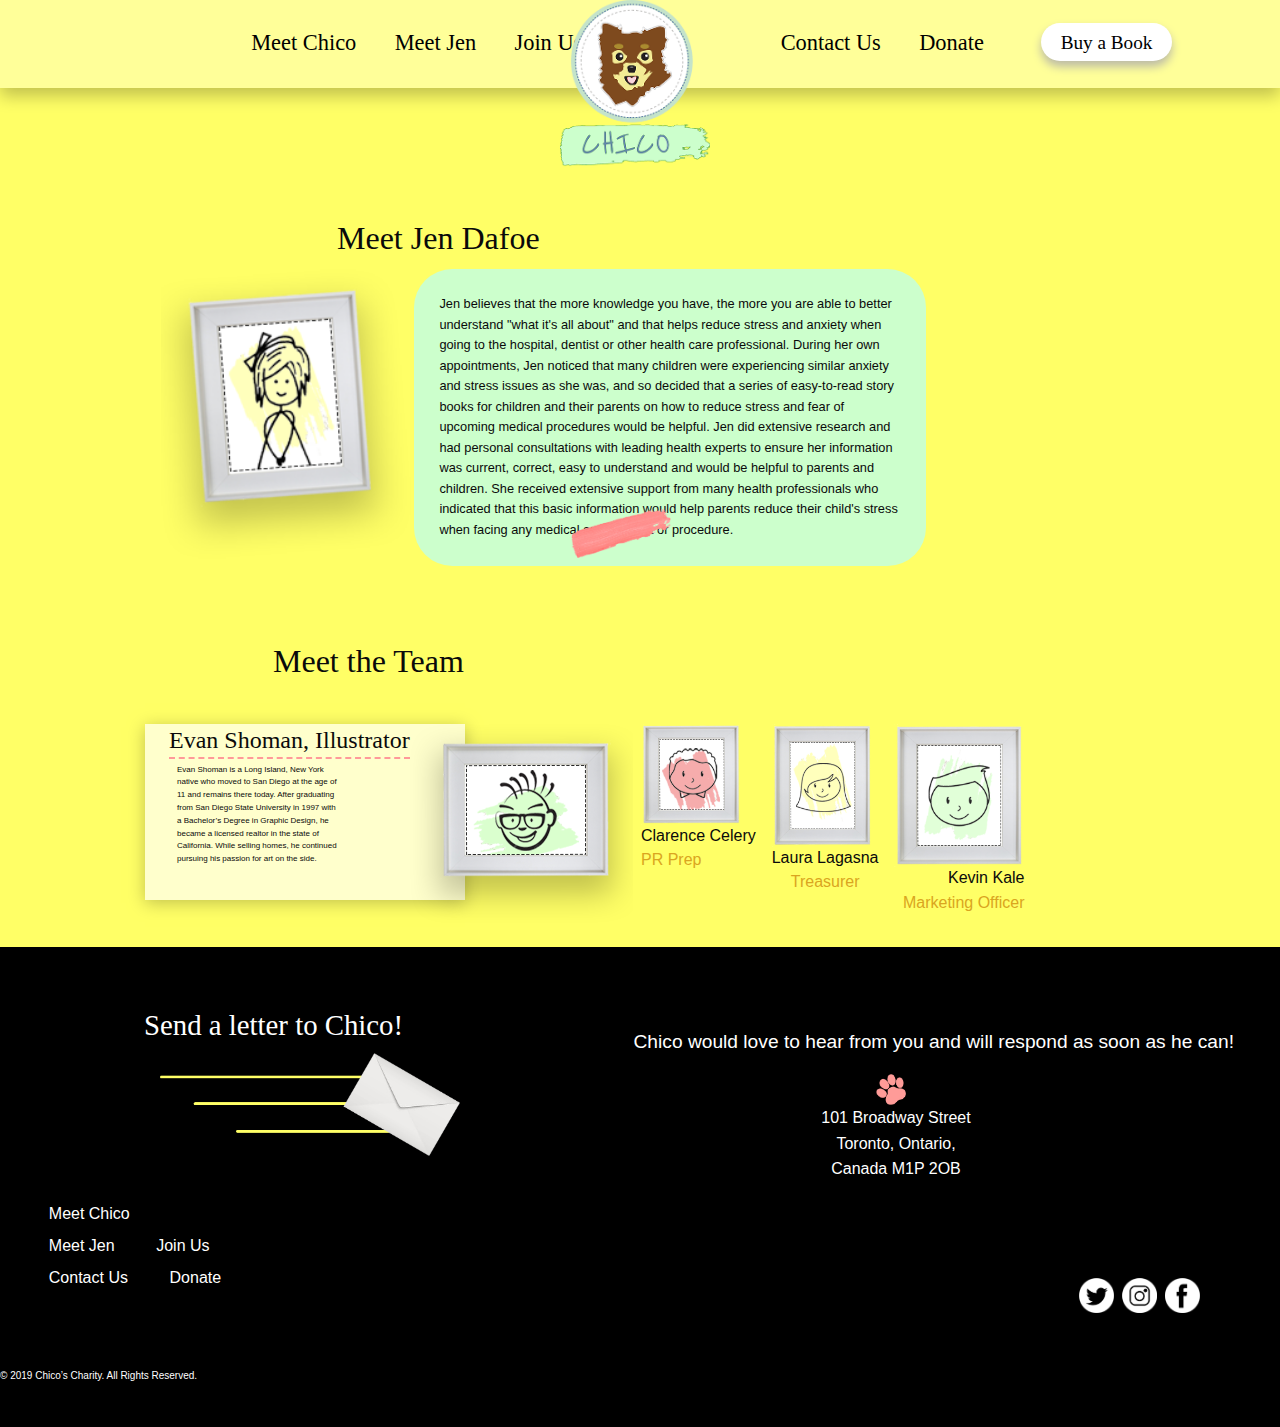
<file: jen.html>
<!DOCTYPE html>
<html lang="en">
<head>
  <meta charset="UTF-8">
  <meta name="viewport" content="width=device-width, initial-scale=1.0">
  <meta http-equiv="X-UA-Compatible" content="ie=edge">
  <title>Meet Jen</title>
  <link rel="stylesheet" href="css/foundation.css">
  <link rel="stylesheet" href="css/app.css">
</head>
<body id="jenBody">
<div id="containerJen">
	  <div class="grid-x grid-margin-x">
		  <div class="cell large-12">



			  <div  class="cell" id="desktopNav">
				<ul id="navpart1">
					<li onmouseover="showPaw1()"><img src="img/home/pink2.png" alt="pawprint" width="20" height="20" id="paw1"><a href="chico.html" id="nav1">Meet Chico</a></li>
  					<li onmouseover="showPaw2()"><img src="img/home/pink2.png" alt="pawprint" width="20" height="20" class="navPaw" id="paw2"><a href="jen.html" id="nav2">Meet Jen</a></li>
  					<li onmouseover="showPaw3()"><img src="img/home/pink2.png" alt="pawprint" width="20" h eight="20" class="navPaw" id="paw3"><a href="join.html" id="nav3">Join Us</a></li>
				</ul>
				<div id="mainlogo"><a href="index.html"></a>
          <a href="index.html"><img src="img/home/bluetake2pt2.png" alt="chico logo" width="151" height="187" id="Desktoplogo"></a>
					</div>


				<ul id="navpart2">
					<li id="contact" onmouseover="showPaw4()"><img src="img/home/pink2.png" alt="pawprint" width="20" height="20" class="navPaw" id="paw4"><a href="contact.html" id="nav4">Contact Us</a></li>
					<li onmouseover="showPaw5()"><img src="img/home/pink2.png" alt="pawprint" width="20" height="20" class="navPaw" id="paw5"><a href="donate.html" id="nav5">Donate</a></li>
				</ul>

	<a href="buy.html"><button id="mainBuybut" type="button">Buy a Book</button></a>

			</div>
			  </div>

        <div class="cell small-12" id="nav">

			<a href="index.html"><img src="img/home/mobile_logo.png" alt="chico" height="57" width="183" id="logo"></a>



			<a href="buy.html"><img src="img/home/buy_book.png" alt="buy book" width="59" height="54" id="buyBook"></a>



			<img src="img/home/menu.png" alt="menu" width="50" height="44" id="hamMenu">

			<div class="dropdown">
			<ul class="menu">
				<li><a href="chico.html">Meet Chico</a></li>
  				<li><a href="jen.html">Meet Jen</a></li>
  				<li><a href="join.html">Join Us</a></li>
  				<li><a href="contact.html">Contact Us</a></li>
				<li><a href="donate.html">Donate</a></li>
			</ul>
			</div>

		  </div>
    </div>


	<div class="grid-x grid-margin-x">
		<div id="meetjen">
			<h2>Meet Jen Dafoe</h2>
			<img id="jenCartoon" src="img/jen/_jen.png" alt="jen" width="199" height="239">
			<p>Jen believes that the more knowledge you have, the more you are able to better understand "what it's all about" and that helps reduce stress and anxiety when going to the hospital, dentist or other health care professional. During her own appointments, Jen noticed that many children were experiencing similar anxiety and stress issues as she was, and so decided that a series of easy-to-read story books for children and their parents on how to reduce stress and fear of upcoming medical procedures would be helpful.
Jen did extensive research and had personal consultations with leading health experts to ensure her information was current, correct, easy to understand and would be helpful to parents and children. She received extensive support from many health professionals who indicated that this basic information would help parents reduce their child's stress when facing any medical appointment or procedure.</p>
			<img id="swipe" src="img/jen/swipe.png" alt="swipe" width="100" height="50">
		</div>

		<div id="meettheteam">
			<h2 id="teamHead">Meet the Team</h2>

			<div id="evan">
			<h2 id="illustrat">Evan Shoman, Illustrator</h2>
				<p>Evan Shoman is a Long Island, New York native who moved to San Diego at the age of 11 and remains there today. After graduating from San Diego State University in 1997 with a Bachelor’s Degree in Graphic Design, he became a licensed realtor in the state of California. While selling homes, he continued pursuing his passion for art on the side.</p>
				<img id="evanImg" src="img/jen/_evan.png" alt="evan" width="223" height="199">
			</div>

			<div id="restofTeam">
				<div id="clarence">
					<img id="clarImg" src="img/jen/clarence.png" alt="clarence" width="100" height="100">
					<h2>Clarence Celery</h2>
					<p>PR Prep</p>
				</div>

				<div id="laura">
					<img id="laurImg" src="img/jen/laura.png" alt="laura" width="100" height="200">
					<h2>Laura Lagasna</h2>
					<p>Treasurer</p>
				</div>

				<div id="kevin">
					<img id="kevImg" src="img/jen/kevin.png" alt="kevin" width="130" height="160">
					<h2>Kevin Kale</h2>
					<p>Marketing Officer</p>
				</div>


			</div>

		</div>

	</div>



	<div class="grid-x grid-margin-x">
    <div class="cell small-12" id="footer">
		<h2 id="letter">Send a letter to Chico!</h2>
		<div id="envelope">
		<img src="img/home/envelope.png" alt="letter" width="81" height="62">
		</div>

		<div id="fastenvelope">
		<img src="img/home/fastenvelope.png" alt="send a letter" id="sendletter" width="300" height="80">
		</div>

		<div id="writeus1">
			<p id="footerPara1">Chico would love to hear from you and will respond as soon as he can!</p>
		</div>

		<div id="pawIndent">
			<img src="img/home/pink2.png" alt="pawprint" width="30" height="30">
		</div>

		<div id="writeus2">
			<p id="footerPara2">
101 Broadway Street
Toronto, Ontario, Canada
M1P 2OB</p>
		</div>

		<div id="backtotop">
		<img src="img/home/back_to_top.png" alt="go back to top" width="60" height="40">
 		</div>

		<div id="socialmedia">
			<div id="facebook">
				<a href="https://www.facebook.com/"><img src="img/home/facebook.png" alt="facebook" width="35" height="35"></a>
			</div>

			<div id="insta">
				<a href="https://www.instagram.com/"><img src="img/home/insta.png" alt="instagram" width="35" height="35"></a>
			</div>

			<div id="twitter">
				<a href="https://www.twitter.com/"><img src="img/home/twitter.png" alt="twitter" width="35" height="35"></a>
			</div>
		</div>

		<div id="footerNav">
			<ul>
				<li><a href="chico.html">Meet Chico</a></li>
  				<li><a href="jen.html">Meet Jen</a></li>
  				<li><a href="join.html">Join Us</a></li>
  				<li><a href="contact.html">Contact Us</a></li>
				<li><a href="donate.html">Donate</a></li>
			</ul>
		</div>

		<div id="copyright">
			<p>© 2019 Chico’s Charity. All Rights Reserved.</p>
		</div>

    </div>
  </div>
		</div>



  <script src="js/vendor/jquery.js"></script>
  <script src="js/vendor/what-input.js"></script>
  <script src="js/vendor/foundation.js"></script>
  <script src="js/app.js"></script>
</body>
</html>
</file>
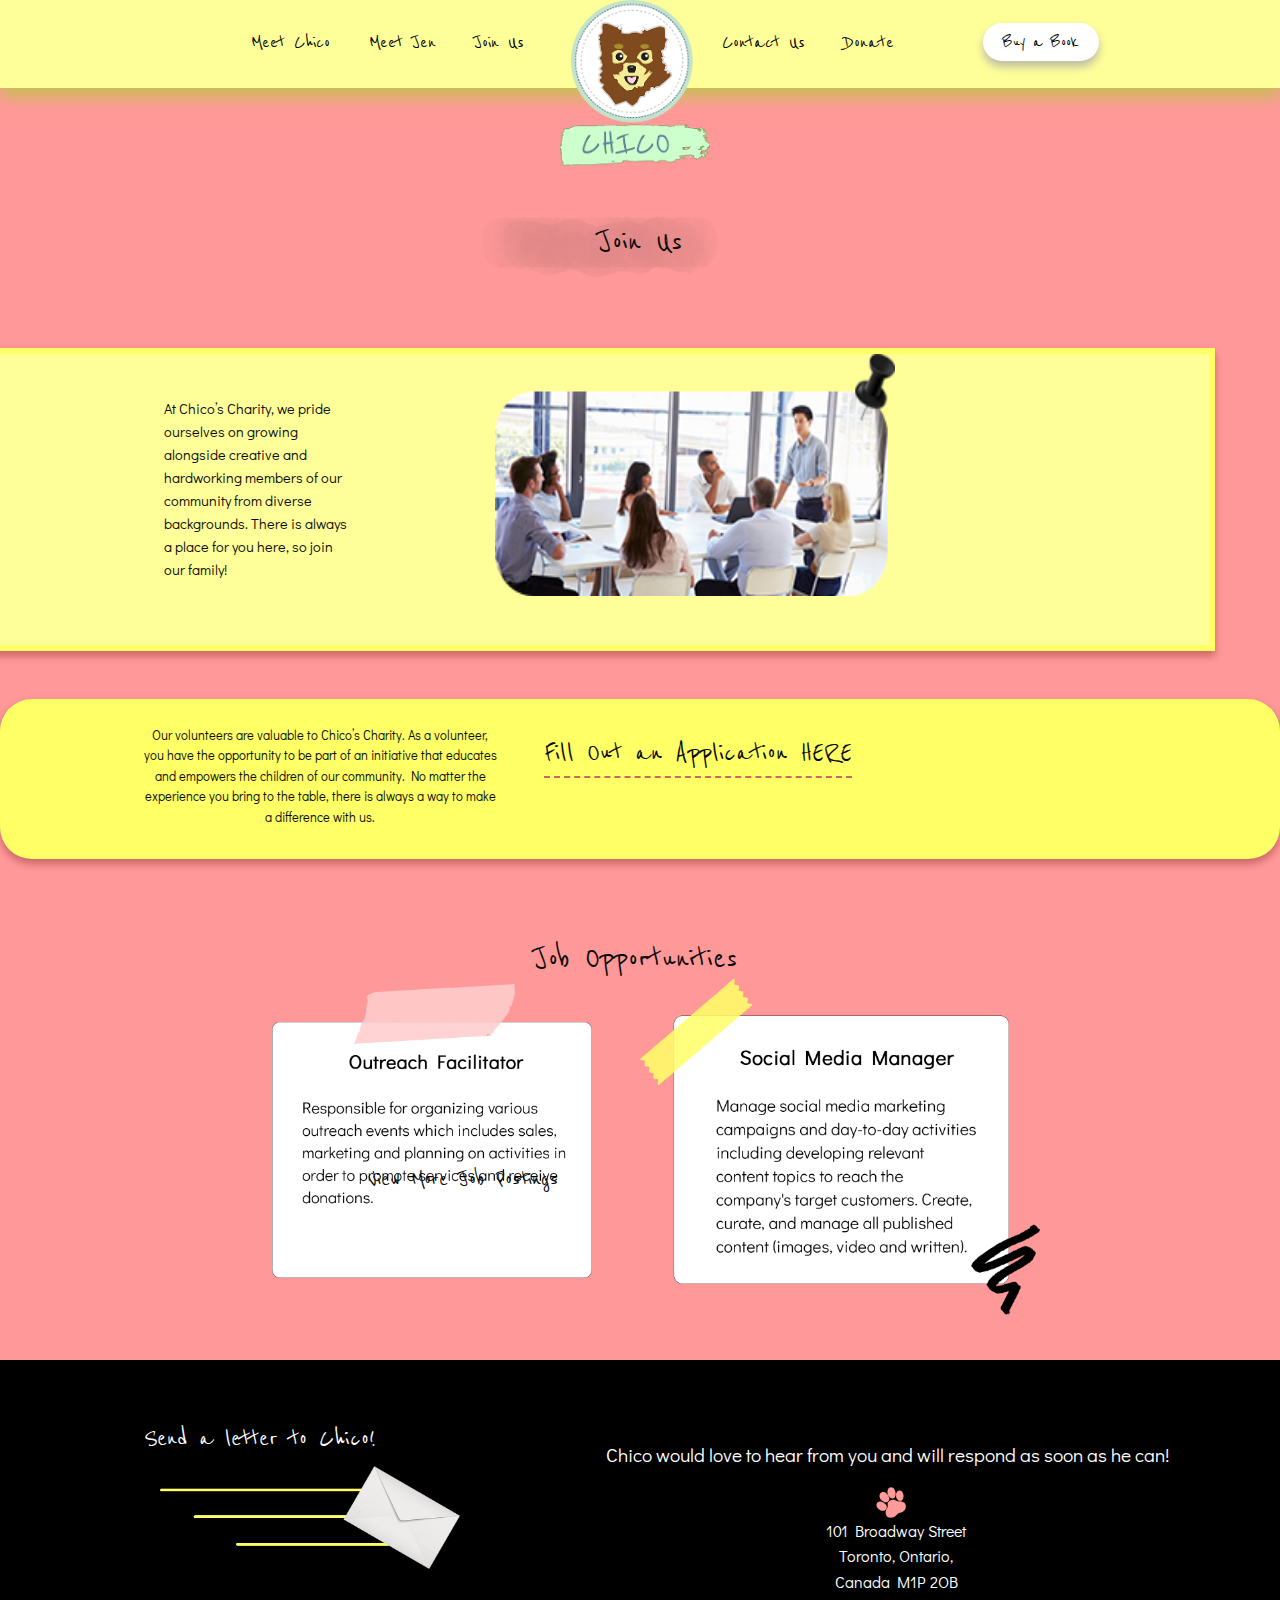
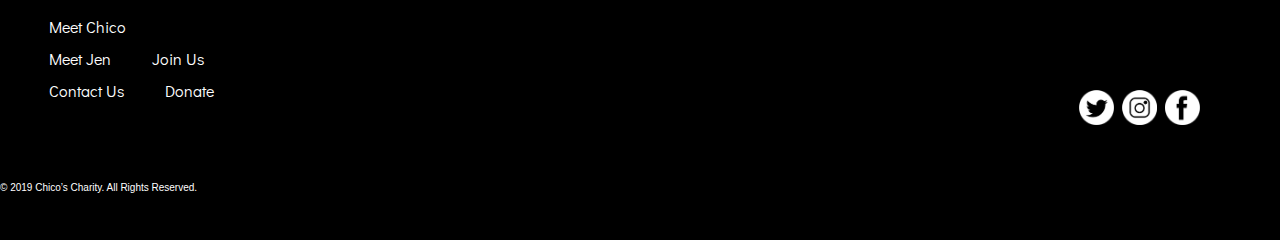
<file: join.html>
<!DOCTYPE html>
<html lang="en">
<head>
  <meta charset="UTF-8">
  <meta name="viewport" content="width=device-width, initial-scale=1.0">
  <meta http-equiv="X-UA-Compatible" content="ie=edge">
  <title>Join Us</title>
  <link rel="stylesheet" href="css/foundation.css">
  <link rel="stylesheet" href="css/app.css">
  <link href="https://fonts.googleapis.com/css?family=Reenie+Beanie" rel="stylesheet">
  <link href="https://fonts.googleapis.com/css?family=Didact+Gothic" rel="stylesheet">
</head>
<body>
<div id="containerJoin">
	  <div class="grid-x grid-margin-x">
		  <div class="cell large-12">



			  <div  class="cell" id="desktopNav">
				<ul id="navpart1">
					<li onmouseover="showPaw1()"><img src="img/home/pink2.png" alt="pawprint" width="20" height="20" id="paw1"><a href="chico.html" id="nav1">Meet Chico</a></li>
  					<li onmouseover="showPaw2()"><img src="img/home/pink2.png" alt="pawprint" width="20" height="20" class="navPaw" id="paw2"><a href="jen.html" id="nav2">Meet Jen</a></li>
  					<li onmouseover="showPaw3()"><img src="img/home/pink2.png" alt="pawprint" width="20" h eight="20" class="navPaw" id="paw3"><a href="join.html" id="nav3">Join Us</a></li>
				</ul>
				<div id="mainlogo">
          <a href="index.html"><img src="img/home/bluetake2pt2.png" alt="chico logo" width="151" height="187" id="Desktoplogo"></a>
					</div>


				<ul id="navpart2">
					<li id="contact" onmouseover="showPaw4()"><img src="img/home/pink2.png" alt="pawprint" width="20" height="20" class="navPaw" id="paw4"><a href="contact.html" id="nav4">Contact Us</a></li>
					<li onmouseover="showPaw5()"><img src="img/home/pink2.png" alt="pawprint" width="20" height="20" class="navPaw" id="paw5"><a href="donate.html" id="nav5">Donate</a></li>
				</ul>

	<a href="buy.html"><button id="mainBuybut" type="button">Buy a Book</button></a>
			</div>
			  </div>

        <div class="cell small-12" id="nav">

			<a href="index.html"><img src="img/home/mobile_logo.png" alt="chico" height="57" width="183" id="logo"></a>



			<a href="buy.html"><img src="img/home/buy_book.png" alt="buy book" width="59" height="54" id="buyBook"></a>



			<img src="img/home/menu.png" alt="menu" width="50" height="44" id="hamMenu">

			<div class="dropdown">
			<ul class="menu">
				<li><a href="chico.html">Meet Chico</a></li>
  				<li><a href="jen.html">Meet Jen</a></li>
  				<li><a href="join.html">Join Us</a></li>
  				<li><a href="contact.html">Contact Us</a></li>
				<li><a href="donate.html">Donate</a></li>
			</ul>
			</div>

		  </div>
    </div>

	<div class="grid-x grid-margin-x" id="joinHead">
    <img id="waterMeet" src="img/chico/chico_water.png" alt="water" width="237" height="62">
    <h2>Join Us</h2>
		<div id="joinBox">
      <p>At Chico’s Charity, we pride ourselves on growing alongside creative and hardworking members of our community from diverse backgrounds. There is always a place for you here, so join our family!</p>
  		<img src="img/join_us/joinheadimg.png" alt="people working" width="271" height="142">
    </div>
	</div>

	<div id="application">
		<p>Our volunteers are valuable to Chico’s Charity. As a volunteer, you have the opportunity to be part of an initiative that educates and empowers the children of our community. No matter the experience you bring to the table, there is always a way to make a difference with us.</p>
		<h2>Fill Out an Application HERE</h2>
	</div>

	<div id="jobops">
	<h2>Job Opportunities</h2>
		<div id="manager">
      <img src="img/join_us/job1.png" alt="job1" width="400" height="400">
		</div>

		<div id="outreach">
      <img src="img/join_us/job2.png" alt="">
      </div>
  <p>View More Job Postings</p>
  </div>






	<div class="grid-x grid-margin-x">
    <div class="cell small-12" id="footer">
		<h2 id="letter">Send a letter to Chico!</h2>
		<div id="envelope">
		<img src="img/home/envelope.png" alt="letter" width="81" height="62">
		</div>

		<div id="fastenvelope">
		<img src="img/home/fastenvelope.png" alt="send a letter" id="sendletter" width="300" height="80">
		</div>

		<div id="writeus1">
			<p id="footerPara1">Chico would love to hear from you and will respond as soon as he can!</p>
		</div>

		<div id="pawIndent">
			<img src="img/home/pink2.png" alt="pawprint" width="30" height="30">
		</div>

		<div id="writeus2">
			<p id="footerPara2">
101 Broadway Street
Toronto, Ontario, Canada
M1P 2OB</p>
		</div>

		<div id="backtotop">
		<img src="img/home/back_to_top.png" alt="go back to top" width="60" height="40">
 		</div>

		<div id="socialmedia">
			<div id="facebook">
				<a href="https://www.facebook.com/"><img src="img/home/facebook.png" alt="facebook" width="35" height="35"></a>
			</div>

			<div id="insta">
				<a href="https://www.instagram.com/"><img src="img/home/insta.png" alt="instagram" width="35" height="35"></a>
			</div>

			<div id="twitter">
				<a href="https://www.twitter.com/"><img src="img/home/twitter.png" alt="twitter" width="35" height="35"></a>
			</div>
		</div>

		<div id="footerNav">
			<ul>
				<li><a href="chico.html">Meet Chico</a></li>
  				<li><a href="jen.html">Meet Jen</a></li>
  				<li><a href="join.html">Join Us</a></li>
  				<li><a href="contact.html">Contact Us</a></li>
				<li><a href="donate.html">Donate</a></li>
			</ul>
		</div>

		<div id="copyright">
			<p>© 2019 Chico’s Charity. All Rights Reserved.</p>
		</div>

    </div>
  </div>
		</div>



  <script src="js/vendor/jquery.js"></script>
  <script src="js/vendor/what-input.js"></script>
  <script src="js/vendor/foundation.js"></script>
  <script src="js/app.js"></script>
</body>
</html>
</file>
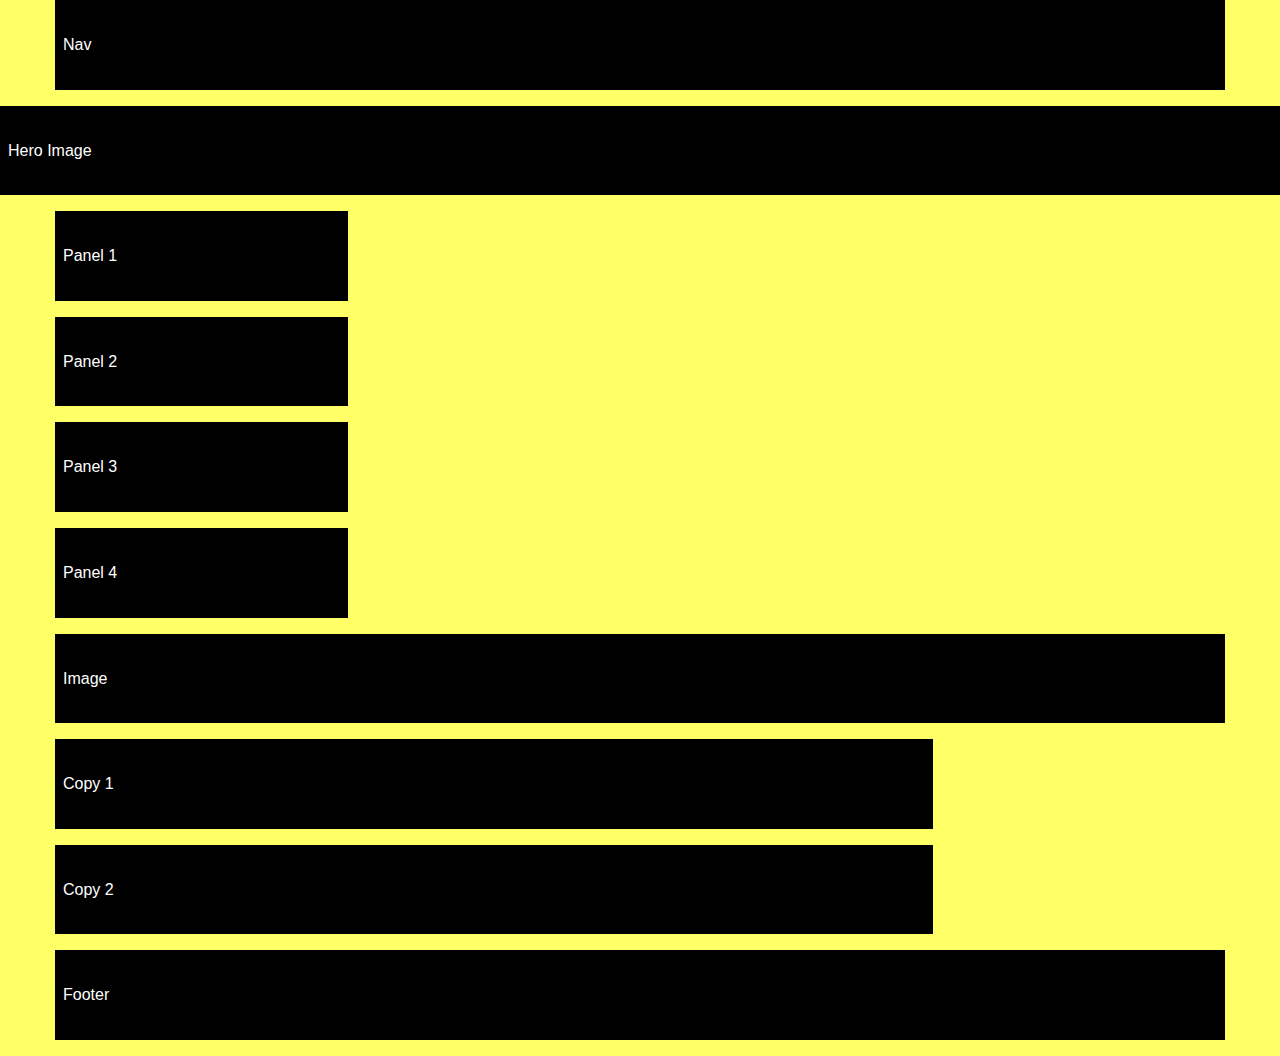
<file: try.html>
<!doctype html>
<html class="no-js" lang="en" dir="ltr">
  <head>
    <meta charset="utf-8">
    <meta http-equiv="x-ua-compatible" content="ie=edge">
    <meta name="viewport" content="width=device-width, initial-scale=1.0">
    <title>Foundation Demo</title>
    <link rel="stylesheet" href="css/foundation.css">
    <link rel="stylesheet" href="css/app.css">
  </head>
  <body>

    <div class="grid-container">
      <div class="grid-x">
        <div class="cell large-12">
          <p class="box-model">Nav</p>
        </div>
      </div>
    </div>

    <div class="grid-container full"> <!--full to extend beyond container-->
      <div class="grid-x">
        <div class="cell large-12">
          <p class="box-model">Hero Image</p>
        </div>
      </div>
    </div>

<div class="grid-container">
  <div class="grid-x">
    <div class="cell large-3">
      <p class="box-model">Panel 1</p>
    <div class="cell large-3">
      <p class="box-model">Panel 2</p>
      <div class="cell large-3">
        <p class="box-model">Panel 3</p>
        <div class="cell large-3">
          <p class="box-model">Panel 4</p>
          </div>
        </div>
      </div>
    </div>
  </div>
  <div class="grid-x">
    <div class="cell"> <!--does whatever large-12 / basically 100%-->
      <p class="box-model">Image</p>
    </div>
  </div>
  <div class="grid-x">
    <div class="cell large-9">
      <p class="box-model">Copy 1</p>
    </div>
  </div>
  <div class="grid-x margin-x">
    <div class="cell large-9">
      <p class="box-model">Copy 2</p>
    </div>
  </div>
  <div class="grid-x">
    <div class="cell">
      <p class="box-model">Footer</p>
    </div>

  </div>
</div>
    <script src="js/vendor/jquery.js"></script>
    <script src="js/vendor/what-input.js"></script>
    <script src="js/vendor/foundation.js"></script>
    <script src="js/app.js"></script>
  </body>
</html>
</file>
<file: css/app.css>
.box-model {
  background: black;
  padding: 2rem 0 2rem .5rem;
  color: white;
}

body
{
	background-color: #ffff66;
	margin: 0 auto;
}

a {
  text-decoration: none;
}

#navShadow
{
	height: 7rem;
}




@media screen and (max-width: 39.9375em) {


/*join*/
	/* JOIN US PAGE*/

#containerJoin {
  background-color: #ff9999;
}


#joinHead
	{
		margin-top: 3em;
	}
	
#joinBox
	{
		background-color: #ffff99;
		margin-top: 2em;
		padding-bottom: 3em;
		box-shadow: 0em 0.3em 0.5em #cc6666;
		border: solid 6px #ffff66;
	}
	
#joinBox p
	{
		float: left;
		width: 20em;
		font-size: 0.8em;
		margin-left: 8em;
		margin-top: 3em;
		text-align: center;
		font-family: 'Didact Gothic', sans-serif;
	}

	#joinBox img
	{
		margin-left: 6em;
	}

#joinHead h2
{
  margin: 0 auto;
  font-family: 'Reenie Beanie', cursive;
	font-size: 2.3em;
	float: left;
}

	#waterMeet
	{
		float: left;
		margin-left: 5em;
	}
	
#application
	{
		background-color: #ffff66;
		margin-top: 3em;
		border-radius: 2em;
		box-shadow: 0em 0.3em 0.5em #cc6666;
		padding-bottom: 2em;
	}
	
	#application p
	{
		font-size: 0.8em;
		width: 30em;
		padding: 1em;
		text-align: center;
		margin-left: 2em;
		font-family: 'Didact Gothic', sans-serif;
	}
	
	#application h2
	{
		font-size: 2em;
		text-align: center;
		font-family: 'Reenie Beanie', cursive;
		border-bottom: dashed 2px  #cc6666;
	}
	
	#jobops h2
	{
		margin: 0 auto;
  	font-family: 'Reenie Beanie', cursive;
	font-size: 2.3em;
	float: left;
		margin-left: 3em;
		margin-top: 2em;
	}

#manager {
  height: 400px;
  width: 400px;
}

#outreach {
  height: 300px;
  width: 320px;
	margin-left: 2em;
}
	
#jobops p
	{
		font-family: 'Reenie Beanie', cursive;
		font-size: 1.6em;
		margin-left: 5em;
	}




/*donate*/

#donateHead
	{
		margin-top: 1em;
		float: left;
	}



#donateHead h2
	{
		font-family: 'Reenie Beanie', cursive;
		font-size: 2em;
		float: left;
		margin-left: 3em;
		margin-top: 3em;
	}

	#donateHead p
	{
		float: left;
		width: 30em;
		font-size: 0.8em;
		font-family: 'Didact Gothic', sans-serif;
		margin-left: 3em;
		background-color:  #ccffcc;
		padding: 2em;
	}

	#donateSec
	{
		float: left;
		background-color:  #ccffcc;
		padding-bottom: 4em;

	}

	#donateSec h2
	{
		font-family: 'Reenie Beanie', cursive;
		font-size: 2em;
		float: left;
		margin-left: 5.5em;
		border-bottom: dashed 2px #ff9999;

	}

	#donateSec p
	{
		float: left;
		width: 30em;
		font-size: 0.8em;
		font-family: 'Didact Gothic', sans-serif;
		margin-left: 3em;
		background-color:  #ccffcc;
		padding: 2em;
	}

	#onegiftBut
	{
		padding: 0.5em 1.3em 0.5em 1.3em;
	background-color: white;
	border-radius: 1em;
	font-family: 'Reenie Beanie', cursive;
	font-size: 1.25rem;
	box-shadow: 0em 0.3em 0.5em grey;
	margin-left: 7em;
		float: left;
	}

	#sponsor
	{
		float: left;
		background-color:  #ccffcc;
		padding-bottom: 4em;
		margin-top: 2em;

	}

	#sponsor h2
	{
		font-family: 'Reenie Beanie', cursive;
		font-size: 2em;
		float: left;
		margin-left: 5.5em;
		border-bottom: dashed 2px #ff9999;

	}

	#sponsor p
	{
		float: left;
		width: 30em;
		font-size: 0.8em;
		font-family: 'Didact Gothic', sans-serif;
		margin-left: 3em;
		background-color:  #ccffcc;
		padding: 2em;
	}

	#sponsorBut
	{
		padding: 0.5em 1.3em 0.5em 1.3em;
	background-color: white;
	border-radius: 1em;
	font-family: 'Reenie Beanie', cursive;
	font-size: 1.25rem;
	box-shadow: 0em 0.3em 0.5em grey;
	margin-left: 7em;
		float: left;
	}



/*contact us*/

	#contactBody
	{
		background-color: #ccffcc;
	}

#contactHead h2
	{
		font-family: 'Reenie Beanie', cursive;
		font-size: 2em;
		margin-left: 5em;
		float: left;
		margin-top: 3em;
	}

	#needHelp
	{
		background-color: black;
		float: left;
		margin-top: 2em;
	}

	#help1
	{
		color: white;
		font-family: 'Didact Gothic', sans-serif;
		padding-left: 3em;
		padding-right: 5em;
		padding-top: 1em;
		text-align: center;
	}

	#help2
	{
		font-family: 'Didact Gothic', sans-serif;
		color: #ff9999;
		padding-left: 3em;
		padding-right: 5em;
		text-align: center;
	}

	#contactForm
	{
		height: 40em;
		margin-top: 10em;
		width: 20em;
		margin-left: 2em;
		padding-bottom: 3em;
	}

/*meet jen*/

	#meetjen
	{
		float: left;
		margin-top: 5em;
	}

	#meetjen h2
	{
		font-family: 'Reenie Beanie', cursive;
		font-size: 2em;
		margin-left: 5em;
	}

	#jenCartoon
	{
		margin-left: 1em;
		float: left;
	}

	#meetjen p
	{
		width: 25em;
		font-size: 0.5em;
		margin-left: 25em;
		background-color: #ccffcc;
		border-radius: 3em;
		padding: 2em;
		float: left;
		position: absolute;
	}

	#swipe
	{
		margin-left: 10em;
		margin-top: 20em;
		position: absolute;

	}

	#meettheteam
	{
		margin-top: 10em;
	}

#teamHead

	{
		font-family: 'Reenie Beanie', cursive;
		font-size: 2em;
		margin-left: 4em;
	}

	#evan
	{
		float: left;
		background-color: #ffffcc;
		margin-top: 2em;
		box-shadow: 0em 0.2em 1em #c2c24e;
		height: 11em;
		width: 20em;
	}

	#evanImg
	{
		float: left;
		position: absolute;
	}

	#illustrat
	{
		font-family: 'Reenie Beanie', cursive;
		font-size: 1.5em;
		margin-left: 1em;
		border-bottom: dashed 2px #ff9999;
		float: left;
	}

	#restofTeam
	{
		margin-top: 2em;
		float: left;
		margin-left: 2em;
		padding-bottom: 2em;
	}

	#evan p
	{
		width: 20em;
		font-size: 0.5em;
		font-family: 'Didact Gothic', sans-serif;
		float: left;
		position: absolute;
		margin-top: 5em;
		margin-left: 4em;
	}


	#evan img
	{
		float: left;
		position: absolute;
	}

	#clarence
	{
		float: left;
		margin-left: 1em;
	}

	#clarImg
	{
		float: left;
	}

	#clarence h2
	{
		font-family: 'Didact Gothic', sans-serif;
		font-size: 1em;
		margin: 0;
	}

	#clarence p
	{
		font-family: 'Didact Gothic', sans-serif;
		font-size: 1em;
		margin: 0;
		color: goldenrod;
	}

	#laura
	{
		float: left;
		margin-left: 1em;
	}

	#laurImg
	{
		float: left;
	}

	#laura h2
	{
		font-family: 'Didact Gothic', sans-serif;
		font-size: 1em;
		margin: 0;
		text-align: center;
	}

	#laura p
	{
		font-family: 'Didact Gothic', sans-serif;
		font-size: 1em;
		margin: 0;
		text-align: center;
		color: goldenrod;
	}

	#kevin
	{
		float: left;
		margin-left: 1em;
	}

	#kevImg
	{
		float: left;
	}

	#kevin h2
	{
		font-family: 'Didact Gothic', sans-serif;
		font-size: 1em;
		margin: 0;
		text-align: right;
	}

	#kevin p
	{
		font-family: 'Didact Gothic', sans-serif;
		font-size: 1em;
		margin: 0;
		text-align: right;
		color: goldenrod;
	}





/* meet chico */
#chicoPics
	{
		margin-top: 4em;
		margin-left: 1em;
		float: left;
	}

#chico2
	{
		margin-left: 8.5em;
		margin-top: 1em;
	}

#chicoHeader
	{
		margin-bottom: 1em;
		float: left;
	}

#chicoHeader h2
	{
		font-family: 'Reenie Beanie', cursive;
		font-size: 2em;
		margin-left: 5.5em;
	}

	#chicoPara
	{
		float: left;
		width: 20em;
		margin-left: 5em;
		background-color: #ccffcc;
		border-radius: 2em;
		padding: 1em 1em 0.5em 1em;
	}

	#chicoPara p
	{
		font-family: 'Didact Gothic', sans-serif;
		font-size: 0.7em;
		text-align: center;
	}

	#paint
	{
		float:left;
		position: absolute;
		margin-top: 32.5em;
		margin-left: 12em;
	}

	#chicoNews
	{
		margin-top: 3em;
		float: left;
	}

	#newsHeader
	{
		margin-left: 7em;
		float: left;
	}

	#newsHeader h2
	{
		font-family: 'Reenie Beanie', cursive;
		font-size: 2em;
		margin-left: 1em;
	}

	#waterMeet
	{
		position: absolute;
		margin-left: 7em;
		float: left;
	}

	#waterChico
	{
		float: left;
		position: absolute;
		
	}

	#article1
	{
		float: left;
		margin-top: 2em;
		
	}

	#article1 img
	{
		margin-left: 8.5em;
	}

	#text1
	{
		background-color: #ffff99;
		box-shadow: 0em 0.2em 1em #c2c24e;
		margin-top: 1em;
		padding-top: 1em;
		padding-bottom: 1em;
	}

	#article1 h2
	{
		font-family: 'Didact Gothic', sans-serif;
		margin-left: 4em;
		margin-right: 2em;
		font-size: 1.2em;
		color: #ff9999;
		text-align: center;
	}

	#article1 p
	{
		width: 30em;
		font-family: 'Didact Gothic', sans-serif;
		font-size: 0.7em;
		margin-left: 6em;
		text-align: center;
	

	}
	#readMore1 h2
	{
		font-family: 'Didact Gothic', sans-serif;
		font-size: 1em;
		text-decoration: underline;
	}

	#article2
	{
		float: left;
		margin-top: 2em;
	}

	#article2 img
	{
		margin-left: 8.5em;
	}

	#text2
	{
		background-color: #ffff99;
		box-shadow: 0em 0.2em 1em #c2c24e;
		margin-top: 1em;
		padding-top: 1em;
		padding-bottom: 1em;
	}

	#article2 h2
	{
		font-family: 'Didact Gothic', sans-serif;
		margin-left: 4em;
		margin-right: 2em;
		font-size: 1.2em;
		color: #ff9999;
		text-align: center;
	}

	#article2 p
	{
		width: 30em;
		font-family: 'Didact Gothic', sans-serif;
		font-size: 0.7em;
		margin-left: 6em;
		text-align: center;

	}
	
	#readMore2 h2
	{
		font-family: 'Didact Gothic', sans-serif;
		font-size: 1em;
		text-decoration: underline;
	}

	#article3
	{
		float: left;
		margin-top: 2em;
	}

	#article3 img
	{
		margin-left: 8.5em;
	}

	#text3
	{
		background-color: #ffff99;
		box-shadow: 0em 0.2em 1em #c2c24e;
		margin-top: 1em;
		padding-top: 1em;
		padding-bottom: 1em;
	}

	#article3 h2
	{
		font-family: 'Didact Gothic', sans-serif;
		margin-left: 4em;
		margin-right: 2em;
		font-size: 1.2em;
		color: #ff9999;
		text-align: center;
	}

	#article3 p
	{
		width: 30em;
		font-family: 'Didact Gothic', sans-serif;
		font-size: 0.7em;
		margin-left: 6em;
		text-align: center;
		padding-bottom: 1em;

	}
	
	#readMore3 h2
	{
		font-family: 'Didact Gothic', sans-serif;
		font-size: 1em;
		text-decoration: underline;
	}
	
	

/*Buy Book*/

#bodyBuy
	{
		background-image: url(../img/buy/bckgrnd.png);
	}

#buyHeader
	{
		margin-left: 8em;
		margin-top: 3em;
		margin-right: 7em;
	}

#buyHeader h2
	{
		font-family: 'Reenie Beanie', cursive;
		font-size: 2em;
	}

	#waterBuy
	{
		position: absolute;
		margin-right: 3em;
	}

#bookImage
	{
		margin-left: 7em;
	}

#title
	{
		margin-left: 6em;
		margin-top: 2em;
	}

#title h3
	{
		font-family: 'Reenie Beanie', cursive;
		font-size: 1.5em;
		border-bottom: 2px solid #ccffcc;
	}

#summary
	{
		width: 20em;
		margin-left: 3.8em;
	}

#summary p
	{
		font-family: 'Didact Gothic', sans-serif;
		font-size: 0.9em;
		text-align: center;
	}

#learnBuyBut
	{
		padding: 0.5em 1.3em 0.5em 1.3em;
	background-color: #ff9999;
	border-radius: 1em;
	font-family: 'Reenie Beanie', cursive;
	font-size: 1.25rem;
	box-shadow: 0em 0.3em 0.5em grey;
	margin-left: 4em;
	}

#BuyNow
	{
		padding: 0.5em 1.3em 0.5em 1.3em;
	background-color: #ff9999;
	border-radius: 1em;
	font-family: 'Reenie Beanie', cursive;
	font-size: 1.25rem;
	box-shadow: 0em 0.3em 0.5em grey;
		margin-left: 2em;
	}

	#BuyNow:hover
	{
		background-color: #ffcccc;
	}

	#learnBuyBut:hover
	{
		background-color: #ffcccc;
	}


#buyButtons
	{
		height: 7em;
	}



/* home*/
#nav
{
	background-color: #ffff99;
	height: 5.5rem;
	margin-top: 1em;
	box-shadow: 0rem 0.5em 1em #c2c24e;
	width: 28em;
}

#writeus1
	{
		display: none;
	}

#writeus2
	{
		display: none;
	}

#sendletter
	{
		display:none;
	}

#note
	{
		display: none;
	}

#desktopNav
	{
		display: none;
	}

	#whiteLogo
	{
		display: none;
	}

#logo
{
	float: left;
	margin-top: 0.2rem;
	margin-left: 1.5em;
	width: 13.4375em;
	height: 5.1875em;
}

#buyBook
{
	float: left;
	width: 3.6875em;
	margin-top: 0.9em;
	margin-left: 1em;
}

#hamMenu
{
	float: left;
	margin-left: 2em;
	margin-top: 1em;
}


.dropdown
{
	position: relative;

}

.menu
{
	display: none;
  	position: absolute;
	margin-top: 5.5em;
	margin-left: 0.5em;;
	background-color: white;
	padding: 1em 4em 1em 4em;
	z-index: 1;
}

.menu a
{
	color: black;
  	padding: 1em 4em 1em 4em;
 	text-decoration: none;
	font-size: 1.65em;
	font-family: 'Reenie Beanie', cursive;
	border-bottom: solid 1px #ff9999;
}

.menu a:hover
{
	background-color: #ffff66;
}

.show
{
	display: block;
}

#welcome
{
	margin-top: 2em;
}


#headerTitle
{
	margin: 0 auto;
	height: 25rem;
	width: 28em;
	background-color: #FEFF7C;
}

#ChicoCharity
{
	font-family: 'Reenie Beanie', cursive;
	font-size: 2em;
	margin-left: 2.5em;
}

#titleContainer
{
	background-color: #ccffcc;
	border-bottom: 0.3125em solid white;
	border-top: 0.3125em solid white;
	height: 3.5em;
	width: 28em;
	margin-top: 1.5em;
	box-shadow: 0em 0.2em 1em #c2c24e;
}


#introImg
{
	height: 12rem;
	width: 12rem;
	float: left;
}

#welcomeContent
{
	margin-left: 1.5em;
}

#welcomePic
{
	margin-left: 0.5em;
	margin-top: 2.81em;
	float: left;

}

#welcomePara
{
	width: 10rem;
	height: 6em;
	float: left;
	font-size: 0.7em;
	font-family: 'Didact Gothic', sans-serif;
	margin-left: 0.5em;
	margin-top: 5em;
	margin-right: 5em;


}

#buttonhead
{
	float: left;
	margin-top: 3.68em;
}

#donate
{
	padding: 0.5em 1.3em 0.5em 1.3em;
	background-color: white;
	border-radius: 1em;
	font-family: 'Reenie Beanie', cursive;
	font-size: 1.25rem;
	box-shadow: 0em 0.3em 0.5em #c2c24e;

}

#donate:hover
{
	background-color: #ffffcc;
}

#splat
{
	position: absolute;
	z-index: 0;
	margin-left: 15.25em;
	margin-top: 2.68em;
}

#headerTitle2
{
	margin: 0 auto;
	height: 6.35rem;
}

#storyDiv
{
	height: 2.8em;
	margin-top: 2em;
}

#ourStory
{
	background-color: #ff9999;
	height: 22.25em;

}

#storyHeader
{
	font-family: 'Reenie Beanie', cursive;
	font-size: 2.095em;
	float: left;
	margin-left: 1em;

}

#storyPic
{
	float: left;
	width: 209px;
	margin-top: 1em;
	margin-left: 0.8em;
}

#para1
{
	float: left;
	height: 7.5em;
	width: 12em;
	margin-top: 0.8125em;
	z-index: 1;
}

#storyContent
{
	background-color: #ffb7b7;
	width: 27em;
	height: 15em;
	float: left;

}

#storyPara
{
	font-family: 'Didact Gothic', sans-serif;
	font-size: 0.5em;
	z-index: 1;
	position: absolute;
	width: 20em;

}

#splat2
{
	position: absolute;
	margin-left: 20em;
	z-index: 0;
}

#jenbut:hover
{
	background-color: #ffcccc;
}

#chibut:hover
{
	background-color: #ffcccc;
}


#buttonstory1
{
	float: left;
	margin-left: 4em;
	margin-top: 3em;
}

#jenbut
{
	padding: 0.5em 1.3em 0.5em 1.3em;
	background-color: white;
	border-radius: 1em;
	font-family: 'Reenie Beanie', cursive;
	font-size: 1.25rem;
	box-shadow: 0em 0.3em 0.5em #db8383;

}

#buttonstory2
{
	float: left;
	margin-left: 3.125em;
margin-top: 3em;
}

#chibut
{
	padding: 0.5em 1.3em 0.5em 1.3em;
	background-color: white;
	border-radius: 1em;
	font-family: 'Reenie Beanie', cursive;
	font-size: 1.25rem;
	box-shadow: 0em 0.3em 0.5em #db8383;
	z-index: 1;
	position: absolute;

}


#support
{
	margin: 0 auto;
	height: 15.375em;
	background-color: #ccffcc;

}

#supportHead
	{
		height: 2em;
		width: 17.5em;
		position: absolute;
		margin-top: 2.6em;
	}

#supportHeader
{
	font-family: 'Reenie Beanie', cursive;
	font-size: 1.7em;
	float: left;
	margin-left: 1em;

}


#para2
{
	float: left;
	width: 10em;
	margin-left: 2em;
	position: absolute;
	margin-top: 6em;
}

#supPara
{
	font-family: 'Didact Gothic', sans-serif;
	font-size: 0.8em;
}

#buttonsup1
{
	float: left;
	margin-right: 5em;
	margin-left: 18em;
	margin-top: 4.75em;
	position: absolute;
}

#donatebut
{
	padding: 0.5em 1.3em 0.5em 1.3em;
	background-color: white;
	border-radius: 1em;
	font-family: 'Reenie Beanie', cursive;
	font-size: 1.25rem;
	box-shadow: 0em 0.3em 0.5em #99cc99;

}

#or
{
	float: left;
	margin-right: 10em;
	margin-left: 20.5em;
	margin-top: 8em;
}

#or1
{
	font-size: 1.5em;
	font-family: 'Reenie Beanie', cursive;
	position: absolute;

}


#buybut
{
	padding: 0.5em 1.3em 0.5em 1.3em;
	background-color: white;
	border-radius: 1em;
	font-family: 'Reenie Beanie', cursive;
	font-size: 1.25rem;
	box-shadow: 0em 0.3em 0.5em #99cc99;

}

#buttonsup2
{
	float: left;
	margin-left: 17em;
	margin-top: 10.25em;
	position: absolute;
}

#buybut:hover
{
	background-color: #dcffdd;
}

#donatebut:hover
{
	background-color: #dcffdd;
}

#waterstain
{
	position: absolute;
	margin-top: 12em;
}

#topstain
{
	position: absolute;
	margin-left: 24em;

}

#headerstain2
{
	position: absolute;
	margin-top: 2em;
}


#footer
{
	background-color: black;
	height: 15em;

}

#letter
{
	color: white;
	font-family: 'Reenie Beanie', cursive;
	font-size: 1.8em;
	float: left;
	margin-top: 1em;
	margin-left: 1em;
	margin-right: 7em;

	width: 10em;
}

#envelope
{
	display: block;
	margin-left: 6.5em;
	width: 5em;
	float: left;
}

#backtotop
{
	margin-left: 7.8em;
	margin-top: 2em;
	width: 3.75em;
	float: left;
	display: block;
}

#socialmedia
{
	float: left;
	width: 8.56em;
	margin-left: 16.5em;
	margin-top: 2em;
}

#facebook
{
	float: right;
	margin-left: 0.5em;
}

#twitter
{
	float: right;
}

#insta
{
	float: right;
	margin-left: 0.5em;

}

#copyright p
{
	color: white;
	font-size: 0.625em;
	float: right;
	margin-top: 0.5em;
	margin-right: 1em;
}

	#Desktoplogo
	{
		display: none;
	}

	#pawIndent
	{
		display: none;
	}

	#footerNav
	{
		display: none;
	}


}


@media screen and (min-width: 40em) {

	
	/*join*/
	/* JOIN US PAGE*/

#containerJoin {
  background-color: #ff9999;
}


#joinHead
	{
		margin-top: 3em;
	}
	
#joinBox
	{
		background-color: #ffff99;
		margin-top: 2em;
		padding-bottom: 3em;
		box-shadow: 0em 0.3em 0.5em #cc6666;
		border: solid 6px #ffff66;
	}
	
#joinBox p
	{
		float: left;
		width: 30em;
		font-size: 0.8em;
		margin-left: 12em;
		margin-top: 3em;
		text-align: center;
		font-family: 'Didact Gothic', sans-serif;
	}

	#joinBox img
	{
		margin-left: 9em;
		width:400px;
		height:242px;
	}

#joinHead h2
{
  margin: 0 auto;
  font-family: 'Reenie Beanie', cursive;
	font-size: 2.3em;
	float: left;
}

	#waterMeet
	{
		float: left;
		margin-left: 15em;
	}
	
#application
	{
		background-color: #ffff66;
		margin-top: 3em;
		border-radius: 2em;
		box-shadow: 0em 0.3em 0.5em #cc6666;
		padding-bottom: 2em;
	}
	
	#application p
	{
		font-size: 0.8em;
		width: 30em;
		padding: 1em;
		text-align: center;
		margin-left: 10em;
		font-family: 'Didact Gothic', sans-serif;
		padding-top: 2em;
	}
	
	#application h2
	{
		font-size: 2em;
		text-align: center;
		font-family: 'Reenie Beanie', cursive;
		border-bottom: dashed 2px  #cc6666;
	}
	
	#jobops
	{
		margin-left: 7em;
	}
	
	#jobops h2
	{
		margin: 0 auto;
  	font-family: 'Reenie Beanie', cursive;
	font-size: 2.3em;
	float: left;
		margin-left: 3em;
		margin-top: 2em;
	}

#manager {
  height: 400px;
  width: 400px;
}

#outreach {
  height: 300px;
  width: 320px;
	margin-left: 2em;
}
	
#jobops p
	{
		font-family: 'Reenie Beanie', cursive;
		font-size: 1.6em;
		margin-left: 5em;
	}

	/*donate*/

#donateHead
	{
		margin-top: 1em;
		float: left;
		margin-left: 7em;
	}



#donateHead h2
	{
		font-family: 'Reenie Beanie', cursive;
		font-size: 2em;
		float: left;
		margin-left: 3em;
		margin-top: 3em;
	}

	#donateHead p
	{
		float: left;
		width: 30em;
		font-size: 1em;
		font-family: 'Didact Gothic', sans-serif;
		margin-left: 1em;
		background-color:  #ccffcc;
		padding: 2em;
	}

	#donateSec
	{
		float: left;
		background-color:  #ccffcc;
		padding-bottom: 4em;


	}

	#donateSec h2
	{
		font-family: 'Reenie Beanie', cursive;
		font-size: 2em;
		float: left;
		margin-left: 5.5em;
		border-bottom: dashed 2px #ff9999;

	}

	#donateSec p
	{
		float: left;
		width: 30em;
		font-size: 0.8em;
		font-family: 'Didact Gothic', sans-serif;
		margin-left: 3em;
		background-color:  #ccffcc;
		padding: 2em;
	}

	#onegiftBut
	{
		padding: 0.5em 1.3em 0.5em 1.3em;
	background-color: white;
	border-radius: 1em;
	font-family: 'Reenie Beanie', cursive;
	font-size: 1.25rem;
	box-shadow: 0em 0.3em 0.5em grey;
	margin-left: 15em;
		float: left;
		position: relative;
	}

	#sponsor
	{
		float: left;
		background-color:  #ccffcc;
		padding-bottom: 4em;
		margin-top: 2em;

	}

	#sponsor h2
	{
		font-family: 'Reenie Beanie', cursive;
		font-size: 2em;
		float: left;
		margin-left: 5.5em;
		border-bottom: dashed 2px #ff9999;

	}

	#sponsor p
	{
		float: left;
		width: 30em;
		font-size: 0.8em;
		font-family: 'Didact Gothic', sans-serif;
		margin-left: 3em;
		background-color:  #ccffcc;
		padding: 2em;
	}

	#sponsorBut
	{
		padding: 0.5em 1.3em 0.5em 1.3em;
	background-color: white;
	border-radius: 1em;
	font-family: 'Reenie Beanie', cursive;
	font-size: 1.25rem;
	box-shadow: 0em 0.3em 0.5em grey;
	margin-left: 15em;
		float: left;
	}




	/*contact us*/

	#contactBody
	{
		background-color: #ccffcc;
	}

#contactHead h2
	{
		font-family: 'Reenie Beanie', cursive;
		font-size: 2em;
		margin-left: 8em;
		float: left;
		margin-top: 1em;
	}

	#needHelp
	{
		background-color: black;
		float: left;
		margin-top: 2em;
		margin-left: 7em;
	}

	#help1
	{
		color: white;
		font-family: 'Didact Gothic', sans-serif;
		padding-left: 3em;
		padding-right: 5em;
		padding-top: 1em;
		text-align: center;
	}

	#help2
	{
		font-family: 'Didact Gothic', sans-serif;
		color: #ff9999;
		padding-left: 3em;
		padding-right: 5em;
		text-align: center;
	}

	#contactForm
	{
		height: 40em;
		margin-top: 15em;
		width: 38em;
		margin-left: 2em;
		padding-bottom: 3em;
	}

/*meet jen*/

	#meetjen
	{
		float: left;
		margin-top: 5em;
		margin-left: 5em;
	}

	#meetjen h2
	{
		font-family: 'Reenie Beanie', cursive;
		font-size: 2em;
		margin-left: 6em;
	}

	#jenCartoon
	{
		margin-left: 1em;
		float: left;
	}

	#meetjen p
	{
		width: 25em;
		font-size: 0.7em;
		margin-left: 20em;
		background-color: #ccffcc;
		border-radius: 3em;
		padding: 2em;
		float: left;
		position: absolute;
	}

	#swipe
	{
		margin-left: 10em;
		margin-top: 25em;
		position: absolute;

	}

	#meettheteam
	{
		margin-top: 15em;
		margin-left: 10em;
	}

#teamHead

	{
		font-family: 'Reenie Beanie', cursive;
		font-size: 2em;
		margin-left: 4em;
	}

	#evan
	{
		float: left;
		background-color: #ffffcc;
		margin-top: 2em;
		box-shadow: 0em 0.2em 1em #c2c24e;
		height: 11em;
		width: 20em;
	}

	#evanImg
	{
		float: left;
		position: absolute;
	}

	#illustrat
	{
		font-family: 'Reenie Beanie', cursive;
		font-size: 1.5em;
		margin-left: 1em;
		border-bottom: dashed 2px #ff9999;
		float: left;
	}

	#restofTeam
	{
		margin-top: 2em;
		float: left;
		margin-left: 2em;
		padding-bottom: 2em;
	}

	#evan p
	{
		width: 20em;
		font-size: 0.5em;
		font-family: 'Didact Gothic', sans-serif;
		float: left;
		position: absolute;
		margin-top: 5em;
		margin-left: 4em;
	}


	#evan img
	{
		float: left;
		position: absolute;
	}

	#clarence
	{
		float: left;
		margin-left: 1em;
	}

	#clarImg
	{
		float: left;
	}

	#clarence h2
	{
		font-family: 'Didact Gothic', sans-serif;
		font-size: 1em;
		margin: 0;
	}

	#clarence p
	{
		font-family: 'Didact Gothic', sans-serif;
		font-size: 1em;
		margin: 0;
		color: goldenrod;
	}

	#laura
	{
		float: left;
		margin-left: 1em;
	}

	#laurImg
	{
		float: left;
	}

	#laura h2
	{
		font-family: 'Didact Gothic', sans-serif;
		font-size: 1em;
		margin: 0;
		text-align: center;
	}

	#laura p
	{
		font-family: 'Didact Gothic', sans-serif;
		font-size: 1em;
		margin: 0;
		text-align: center;
		color: goldenrod;
	}

	#kevin
	{
		float: left;
		margin-left: 1em;
	}

	#kevImg
	{
		float: left;
	}

	#kevin h2
	{
		font-family: 'Didact Gothic', sans-serif;
		font-size: 1em;
		margin: 0;
		text-align: right;
	}

	#kevin p
	{
		font-family: 'Didact Gothic', sans-serif;
		font-size: 1em;
		margin: 0;
		text-align: right;
		color: goldenrod;
	}



/* meet chico */
#chicoPics
	{
		margin-top: 4em;
		margin-left: 1em;
		float: left;
	}

#chico1
	{
		width: 244px;
		height: 161px;
	}

#chico2
	{
		margin-left: 8.5em;
		margin-top: 1.6em;
		width: 264px;
		height: 181px;
	}

#chicoHeader
	{
		
		float: left;
		margin-right: 10em;
	}

#chicoHeader h2
	{
		font-family: 'Reenie Beanie', cursive;
		font-size: 2em;
		margin-left: 9em;
	}

	#chicoPara
	{
		float: left;
		width: 25em;
		margin-left: 9em;
		background-color: #ccffcc;
		border-radius: 2em;
		padding: 1em 1em 0.5em 1em;
		margin-top: 2em;
	}

	#chicoPara p
	{
		font-family: 'Didact Gothic', sans-serif;
		font-size: 0.7em;
		text-align: center;
	}

	#paint
	{
		float:left;
		position: absolute;
		margin-top: 35em;
		margin-left: 18em;
	}

	#chicoNews
	{
		margin-top: 3em;
		float: left;
	}

	#newsHeader
	{
	
		margin-top: 5em;
		float: left;
		margin-right: 20em;
	}

	#newsHeader h2
	{
		font-family: 'Reenie Beanie', cursive;
		font-size: 2em;
			margin-left: 8em;
	}

	#waterMeet
	{
		position: absolute;
	}

	#waterChico
	{
		
		position: absolute;
		margin-left: 14em;

	}

	#article1
	{
		float: left;
		margin-top: 2em;
		background-color: #ffff99;
		box-shadow: 0em 0.2em 1em #c2c24e;
		margin-left: 3em;
		height: 26.2em;
	}

	#article1 img
	{
		margin-left: 2em;
		margin-top: 2em;
		float: left;
	}



	#article1 h2
	{
		font-family: 'Didact Gothic', sans-serif;
		font-size: 1em;
		color: #ff9999;
		float: left;
		margin-left: 2em;
		margin-top: 1em;
		text-align: left;
		width: 10em;

	}

	#article1 p
	{
		font-family: 'Didact Gothic', sans-serif;
		font-size: 0.7em;
		margin-left: 3em;
		padding-bottom: 1em;
		padding-right: 1em;
		width: 20em;
		float: left;
	}
	
	#readMore1
	{
		float: left;
		position: absolute;
		height: 3em;
		margin-top: 23em;
	}

	#readMore1 h2
	{
		font-family: 'Didact Gothic', sans-serif;
		font-size: 1em;
		text-decoration: underline;
	}
	
	#readMore2
	{
		float: left;
		position: absolute;
		height: 3em;
		margin-top: 23em;
	}

	
	#readMore2 h2
	{
		font-family: 'Didact Gothic', sans-serif;
		font-size: 1em;
		text-decoration: underline;
	}
	
	#readMore3 h2
	{
		font-family: 'Didact Gothic', sans-serif;
		font-size: 1em;
		text-decoration: underline;
	}

	#article2
	{
		float: left;
		margin-top: 2em;
		height: 26.2em;
		margin-left: 5em;
	}

	#article2 img
	{
		margin-left: 8.5em;
	}

	
	#article2
	{
		float: left;
		margin-top: 2em;
		background-color: #ffff99;
		box-shadow: 0em 0.2em 1em #c2c24e;
	}

	#article2 img
	{
		margin-left: 2em;
		margin-top: 2em;
		float: left;

	}



	#article2 h2
	{
		font-family: 'Didact Gothic', sans-serif;
		font-size: 1em;
		color: #ff9999;
		float: left;
		margin-left: 2em;
		margin-top: 1em;
	}

	#article2 p
	{
		font-family: 'Didact Gothic', sans-serif;
		font-size: 0.7em;
		margin-left: 3em;
		padding-bottom: 1em;
		width: 20em;
		float: left;

	}

	

	#article3
	{
		float: left;
		margin-top: 2em;
		background-color: #ffff99;
		box-shadow: 0em 0.2em 1em #c2c24e;
		margin-left: 3em;
		height: 26.2em;
		margin-bottom: 2em;
	}

	#article3 img
	{
		margin-left: 2em;
		margin-top: 2em;
		float: left;
	}



	#article3 h2
	{
		font-family: 'Didact Gothic', sans-serif;
		font-size: 1em;
		color: #ff9999;
		float: left;
		margin-left: 2em;
		margin-top: 1em;
		text-align: left;
		width: 10em;

	}

	#article3 p
	{
		font-family: 'Didact Gothic', sans-serif;
		font-size: 0.7em;
		margin-left: 3em;
		padding-bottom: 1em;
		padding-right: 1em;
		width: 20em;
		float: left;
	}
	
	#readMore3
	{
		float: left;
		position: absolute;
		height: 3em;
		margin-top: 23em;
	}

	#readMore3 h2
	{
		font-family: 'Didact Gothic', sans-serif;
		font-size: 1em;
		text-decoration: underline;
	}







/*buy book*/

#bodyBuy
	{
		background-image: url(../img/buy/bckgrnd.png);
	}

#buyHeader
	{
		margin-left: 15em;
		margin-top: 3em;
		margin-right: 10em;
	}

#buyHeader h2
	{
		font-family: 'Reenie Beanie', cursive;
		font-size: 2em;
		margin-left: 1em;
	}

	#waterBuy
	{
		position: absolute;
	}

#bookImage
	{
		margin-left: 1em;
		margin-top: 3em;
		float: left;
	}

	#bookCover
	{
		width: 321px;
		height: 321px;
	}

#title
	{
		margin-left: 2em;
		margin-top: 2em;
		float: left;
	}

#title h3
	{
		font-family: 'Reenie Beanie', cursive;
		font-size: 1.5em;
		border-bottom: 2px solid #ccffcc;
	}

#summary
	{
		width: 17em;
		float: left;
		position: absolute;
		margin-top: 12em;
		margin-left: 23em;
	}

#summary p
	{
		font-family: 'Didact Gothic', sans-serif;
		font-size: 0.9em;
	}

#learnBuyBut
	{
		padding: 0.5em 1.3em 0.5em 1.3em;
	background-color: #ff9999;
	border-radius: 1em;
	font-family: 'Reenie Beanie', cursive;
	font-size: 1.25rem;
	box-shadow: 0em 0.3em 0.5em grey;
	margin-left: 4em;
	}

#BuyNow
	{
		padding: 0.5em 1.3em 0.5em 1.3em;
	background-color: #ff9999;
	border-radius: 1em;
	font-family: 'Reenie Beanie', cursive;
	font-size: 1.25rem;
	box-shadow: 0em 0.3em 0.5em grey;
		margin-left: 2em;
	}

	#BuyNow:hover
	{
		background-color: #ffcccc;
	}

	#learnBuyBut:hover
	{
		background-color: #ffcccc;
	}


#buyButtons
	{
		height: 7em;
		margin-left: 9em;
		margin-top: 1em;
	}



/*home*/
#nav
{
	background-color: #ffff99;
	height: 5.5rem;
	margin-top: 1em;
	box-shadow: 0rem 0.5em 1em #c2c24e;
	min-width: 40em;
}

	#writeus1
	{
		display: none;
	}

	#writeus2
	{
		display: none;
	}

	#sendletter
	{
		display:none;
	}

	#note
	{
		display: none;
	}

#desktopNav
	{
		display: none;
	}

	#whiteLogo
	{
		display: none;
	}

#Desktoplogo
	{
		display: none;
	}

#logo
{
	float: left;
	margin-top: 0.2rem;
	margin-left: 1.5em;
}

#buyBook
{
	float: left;
	width: 3.6875em;
	margin-top: 0.9em;
	margin-left: 15em;
}

#hamMenu
{
	float: left;
	margin-left: 2em;
	margin-top: 1em;
}


.dropdown
{
	position: relative;

}

.menu
{
	display: none;
  	position: absolute;
	margin-left: 6em;
	margin-top: 4.5em;
	background-color: #ffff99;
	padding: 2em 4em 2em 4em;
	z-index: 1;
}

.menu a
{
	color: black;
  	padding: 1em 4em 1em 4em;
 	text-decoration: none;
	font-size: 1.875em;
	font-family: 'Reenie Beanie', cursive;
	border-bottom: solid 1px #ff9999;
}

.menu a:hover
{
	background-color: #ffff66;
}

.show
{
	display: block;
}

#welcome
{
	margin-top: 2em;
}


#headerTitle
{
	margin: 0 auto;
	height: 25rem;
	width: 39.9375em;
	background-color: #FEFF7C;
}

#ChicoCharity
{
	font-family: 'Reenie Beanie', cursive;
	font-size: 2.3em;
	margin-left: 9.5rem;
}

#titleContainer
{
	background-color: #ccffcc;
	border-bottom: 0.3125em solid white;
	border-top: 0.3125em solid white;
	height: 3.5em;
	margin-top: 1.5em;
	box-shadow: 0em 0.2em 1em #c2c24e;
}


#introImg
{
	height: 12rem;
	width: 12rem;
	float: left;
}

#welcomeContent
{
	margin-left: 1.5em;
}

#welcomePic
{
	margin-left: 3em;
	margin-top: 2.81em;
	float: left;

}

#welcomePara
{
	width: 19.68rem;
	height: 6em;
	float: left;
	font-family: 'Didact Gothic', sans-serif;
	margin-left: 3.1875em;
	margin-top: 2.81em;


}

#buttonhead
{
	float: left;
	margin-left: 3.125em;
	margin-top: 2.68em;
}

#donate
{
	padding: 0.5em 1.3em 0.5em 1.3em;
	background-color: white;
	border-radius: 1em;
	font-family: 'Reenie Beanie', cursive;
	font-size: 1.25rem;
	box-shadow: 0em 0.3em 0.5em #c2c24e;

}

#donate:hover
{
	background-color: #ffffcc;
}

#splat
{
	position: absolute;
	z-index: 0;
	margin-left: 25.25em;
	margin-top: 2.68em;
}

#headerTitle2
{
	margin: 0 auto;
	height: 6.35rem;
}

#storyDiv
{
	height: 2.8em;
	margin-top: 2em;
	margin-left: 1em;

}

#ourStory
{
	background-color: #ff9999;
	height: 20.25em;

}

#storyHeader
{
	font-family: 'Reenie Beanie', cursive;
	font-size: 2.095em;
	float: left;

}

#storyPic
{
	float: left;
	width: 12em;
	margin-top: 0.8125em;

}

#para1
{
	float: left;
	height: 7.5em;
	width: 20.1em;
	margin-top: 0.8125em;
	margin-left: 0.8em;
		z-index: 1;
}

#storyContent
{
	background-color: #ffb7b7;
	width: 50em;
	height: 9em;


}

#storyPara
{
	font-family: 'Didact Gothic', sans-serif;
	font-size: 0.7em;
	z-index: 1;
	position: absolute;
	width: 30em;

}

#splat2
{
	position: absolute;
	margin-left: 29em;
	z-index: 0;
}

#jenbut:hover
{
	background-color: #ffcccc;
}

#chibut:hover
{
	background-color: #ffcccc;
}


#buttonstory1
{
	float: left;
	margin-left: 14.7em;
	margin-top: 1.68em;
}

#jenbut
{
	padding: 0.5em 1.3em 0.5em 1.3em;
	background-color: white;
	border-radius: 1em;
	font-family: 'Reenie Beanie', cursive;
	font-size: 1.25rem;
	box-shadow: 0em 0.3em 0.5em #db8383;

}

#buttonstory2
{
	float: left;
	margin-left: 3.125em;
	margin-top: 1.68em;
}

#chibut
{
	padding: 0.5em 1.3em 0.5em 1.3em;
	background-color: white;
	border-radius: 1em;
	font-family: 'Reenie Beanie', cursive;
	font-size: 1.25rem;
	box-shadow: 0em 0.3em 0.5em #db8383;
	z-index: 1;
	position: absolute;

}


#support
{
	margin: 0 auto;
	height: 15.375em;
	background-color: #ccffcc;

}

#supportHeader
{
	font-family: 'Reenie Beanie', cursive;
	font-size: 2.095em;
	float: left;
	margin-top: 1em;
	margin-left: 1em;
}


#para2
{
	float: left;
	width: 18.75em;
	margin-left: 5em;
	margin-top: 6em;
	position: absolute;
}

#supPara
{
	font-family: 'Didact Gothic', sans-serif;
	font-size: 1em;
}

#buttonsup1
{
	float: left;
	margin-right: 5em;
	margin-left: 30em;
	margin-top: 4.75em;
	position: absolute;
}

#donatebut
{
	padding: 0.5em 1.3em 0.5em 1.3em;
	background-color: white;
	border-radius: 1em;
	font-family: 'Reenie Beanie', cursive;
	font-size: 1.25rem;
	box-shadow: 0em 0.3em 0.5em #99cc99;

}

#or
{
	float: left;
	margin-right: 3em;
}

#or1
{
	font-size: 1.5em;
	font-family: 'Reenie Beanie', cursive;
	position: absolute;
	margin-left: 9.2em;
	margin-top: 5.2em;

}


#buybut
{
	padding: 0.5em 1.3em 0.5em 1.3em;
	background-color: white;
	border-radius: 1em;
	font-family: 'Reenie Beanie', cursive;
	font-size: 1.25rem;
	box-shadow: 0em 0.3em 0.5em #99cc99;

}

#buttonsup2
{
	float: left;
	margin-left: 29em;
	margin-top: 10.25em;
	position: absolute;
}

#buybut:hover
{
	background-color: #dcffdd;
}

#donatebut:hover
{
	background-color: #dcffdd;
}

#waterstain
{
	position: absolute;
	margin-top: 12em;
}

#topstain
{
	position: absolute;
	margin-left: 43em;
}

#headerstain2
{
	position: absolute;
	margin-top: 2em;
}


#footer
{
	background-color: black;
	height: 11em;
}

#letter
{

	color: white;
	font-family: 'Reenie Beanie', cursive;
	font-size: 1.8em;
	float: left;
	margin-top: 1em;
	margin-left: 1em;
	margin-right: 8em;
}

#envelope
{
	margin-left: 13.5em;
	width: 5em;
	float: left;
	display: block;
}

#backtotop
{
	margin-left: 7.8em;
	margin-top: 2em;
	width: 3.75em;
	float: left;
}

#socialmedia
{
	float: left;
	width: 8.56em;
	margin-left: 6em;
}

#facebook
{
	float: right;
	margin-left: 0.5em;
}

#twitter
{
	float: right;
}

#insta
{
	float: right;
	margin-left: 0.5em;

}

#copyright p
{
	color: white;
	font-size: 0.625em;
	float: right;
	margin-top: 1em;
	margin-right: 1em;
}

	#pawIndent
	{
		display: none;
	}

	#footerNav
	{
		display: none;
	}

}



@media screen and (min-width: 64em){

/*join*/
	/* JOIN US PAGE*/

#containerJoin {
  background-color: #ff9999;
}


#joinHead
	{
		margin-top: 8em;
	}
	
#joinBox
	{
		background-color: #ffff99;
		margin-top: 5em;
		padding-bottom: 3em;
		box-shadow: 0em 0.3em 0.5em #cc6666;
		border: solid 6px #ffff66;
		float: left;
		margin-right: 5em;
		width: 80em;
	}
	
#joinBox p
	{
		float: left;
		width: 13em;
		font-size: 0.9em;
	
		margin-top: 3em;
		text-align: left;
		font-family: 'Didact Gothic', sans-serif;
	}

	#joinBox img
	{
	
		width:400px;
		height:242px;
		float: left;
	}

#joinHead h2
{
  margin: 0 auto;
  font-family: 'Reenie Beanie', cursive;
	font-size: 2.3em;
	float: left;
}

	#waterMeet
	{
		float: left;
		margin-left: 31em;
	}
	
#application
	{
		background-color: #ffff66;
		margin-top: 3em;
		border-radius: 2em;
		box-shadow: 0em 0.3em 0.5em #cc6666;
		padding-bottom: 2em;
		height: 10em;
	}
	
	#application p
	{
		font-size: 0.8em;
		width: 30em;
		padding: 1em;
		text-align: center;
		margin-left: 10em;
		font-family: 'Didact Gothic', sans-serif;
		padding-top: 2em;
		float:left;

	}
	
	#application h2
	{
		font-size: 2em;
		text-align: center;
		font-family: 'Reenie Beanie', cursive;
		border-bottom: dashed 2px  #cc6666;
		float: left;
		margin-top: 1em;
		margin-left: 1em;
	}
	
	#jobops
	{
		margin-left: 15em;
		padding-bottom: 9em;
		
	}
	
	#jobops h2
	{
		margin: 0 auto;
  	font-family: 'Reenie Beanie', cursive;
	font-size: 2.3em;
	float: left;
		margin-left: 8em;
		margin-top: 2em;
	}

#manager {
  height: 400px;
  width: 400px;
margin-left: 25em;
	position: absolute;
	margin-top: 7.5em;
}

#outreach {
  height: 300px;
  width: 320px;
	margin-left: 2em;


}
	
#jobops p
	{
		font-family: 'Reenie Beanie', cursive;
		font-size: 1.6em;
		margin-left: 5em;
	}

	/*donate*/

#donateHead
	{
		margin-top: 1em;
		float: left;
		margin-left: 7em;
	}



#donateHead h2
	{
		font-family: 'Reenie Beanie', cursive;
		font-size: 2em;
		float: left;
		margin-left: 9em;
		margin-top: 3em;
	}

	#donateHead p
	{
		float: left;
		width: 30em;
		font-size: 1em;
		font-family: 'Didact Gothic', sans-serif;
		margin-left: 11em;
		background-color:  #ccffcc;
		padding: 2em;
	}

	#donateSec
	{
		float: left;
		background-color:  #ccffcc;
		padding-bottom: 4em;


	}

	#donateSec h2
	{
		font-family: 'Reenie Beanie', cursive;
		font-size: 3em;
		float: left;
		margin-left: 5.5em;
		border-bottom: dashed 2px #ff9999;

	}

	#donateSec p
	{
		float: left;
		width: 30em;
		font-size: 0.8em;
		font-family: 'Didact Gothic', sans-serif;
		margin-left: 3em;
		background-color:  #ccffcc;
		padding: 2em;
	}

	#onegiftBut
	{
		padding: 0.5em 1.3em 0.5em 1.3em;
	background-color: white;
	border-radius: 1em;
	font-family: 'Reenie Beanie', cursive;
	font-size: 1.25rem;
	box-shadow: 0em 0.3em 0.5em grey;
	margin-left: 22em;
		float: left;
		position: relative;
	}

	#sponsor
	{
		float: left;
		background-color:  #ccffcc;
		padding-bottom: 4em;
		margin-top: 2em;

	}

	#sponsor h2
	{
		font-family: 'Reenie Beanie', cursive;
font-size: 3em;
		float: left;
		margin-left: 5.5em;
		border-bottom: dashed 2px #ff9999;

	}

	#sponsor p
	{
		float: left;
		width: 30em;
		font-size: 0.8em;
		font-family: 'Didact Gothic', sans-serif;
		margin-left: 3em;
		background-color:  #ccffcc;
		padding: 2em;
	}

	#sponsorBut
	{
		padding: 0.5em 1.3em 0.5em 1.3em;
	background-color: white;
	border-radius: 1em;
	font-family: 'Reenie Beanie', cursive;
	font-size: 1.25rem;
	box-shadow: 0em 0.3em 0.5em grey;
	margin-left: 22em;
		float: left;
	}


	/*contact us*/

	#contactBody
	{
		background-color: #ccffcc;
	}

	#contactHead
	{
		margin-top: 5em;
	}

#contactHead h2
	{
		font-family: 'Reenie Beanie', cursive;
		font-size: 2em;
		margin-left: 18em;
		float: left;
	}

	#needHelp
	{
		background-color: black;
		float: left;
		margin-top: 2em;
		margin-left: 10em;
		width: 60em;
	}

	#help1
	{
		color: white;
		font-family: 'Didact Gothic', sans-serif;
		padding-left: 3em;
		padding-right: 5em;
		padding-top: 1em;
		text-align: center;
	}

	#help2
	{
		font-family: 'Didact Gothic', sans-serif;
		color: #ff9999;
		padding-left: 3em;
		padding-right: 5em;
		text-align: center;
	}

	#contactForm
	{
		height: 45em;
		width: 45em;
		margin-left: 15em;
		padding-bottom: 3em;
		padding-top: 5em;
	}
	/*meet jen*/

	#meetjen
	{
		float: left;
		margin-top: 8em;
		margin-left: 10em;
	}

	#meetjen h2
	{
		font-family: 'Reenie Beanie', cursive;
		font-size: 2em;
		margin-left: 6em;
	}

	#jenCartoon
	{

		float: left;
		width: 250px;
		height: 290px;
	}

	#meetjen p
	{
		width: 40em;
		font-size: 0.8em;
		margin-left: 21em;
		background-color: #ccffcc;
		border-radius: 3em;
		padding: 2em;
		float: left;
		position: absolute;
	}

	#swipe
	{
		margin-left: 10em;
		margin-top: 15em;
		position: absolute;

	}

	#meettheteam
	{
		margin-top: 5em;
		margin-left: 10em;
	}

#teamHead

	{
		font-family: 'Reenie Beanie', cursive;
		font-size: 2em;
		margin-left: 4em;
	}

	#evan
	{
		float: left;
		background-color: #ffffcc;
		margin-top: 2em;
		box-shadow: 0em 0.2em 1em #c2c24e;
		height: 11em;
		width: 20em;
	}

	#evanImg
	{
		float: left;
		position: absolute;
	}

	#illustrat
	{
		font-family: 'Reenie Beanie', cursive;
		font-size: 1.5em;
		margin-left: 1em;
		border-bottom: dashed 2px #ff9999;
		float: left;
	}

	#restofTeam
	{
		margin-top: 2em;
		float: left;
		margin-left: 10em;
		padding-bottom: 2em;
	}

	#evan p
	{
		width: 20em;
		font-size: 0.5em;
		font-family: 'Didact Gothic', sans-serif;
		float: left;
		position: absolute;
		margin-top: 5em;
		margin-left: 4em;
	}


	#evan img
	{
		float: left;
		position: absolute;
	}

	#clarence
	{
		float: left;
		margin-left: 1em;
	}

	#clarImg
	{
		float: left;
	}

	#clarence h2
	{
		font-family: 'Didact Gothic', sans-serif;
		font-size: 1em;
		margin: 0;
	}

	#clarence p
	{
		font-family: 'Didact Gothic', sans-serif;
		font-size: 1em;
		margin: 0;
		color: goldenrod;
	}

	#laura
	{
		float: left;
		margin-left: 1em;
	}

	#laurImg
	{
		float: left;
	}

	#laura h2
	{
		font-family: 'Didact Gothic', sans-serif;
		font-size: 1em;
		margin: 0;
		text-align: center;
	}

	#laura p
	{
		font-family: 'Didact Gothic', sans-serif;
		font-size: 1em;
		margin: 0;
		text-align: center;
		color: goldenrod;
	}

	#kevin
	{
		float: left;
		margin-left: 1em;
	}

	#kevImg
	{
		float: left;
	}

	#kevin h2
	{
		font-family: 'Didact Gothic', sans-serif;
		font-size: 1em;
		margin: 0;
		text-align: right;
	}

	#kevin p
	{
		font-family: 'Didact Gothic', sans-serif;
		font-size: 1em;
		margin: 0;
		text-align: right;
		color: goldenrod;
	}




/* meet chico */
#chicoPics
	{
		margin-top: 4em;
		margin-left: 14em;;
		float: left;
	}

#chico1
	{
		width: 244px;
		height: 161px;
	}

#chico2
	{
		margin-left: 8.5em;
		margin-top: 1.6em;
		width: 264px;
		height: 181px;
	}

#chicoHeader
	{
		margin-right: 0;
		float: left;

	}

#chicoHeader h2
	{
		font-family: 'Reenie Beanie', cursive;
		font-size: 2em;
		margin-left: 15em;
	}

	#chicoPara
	{
		float: left;
		width: 40em;
		margin-left: 15em;
		background-color: #ccffcc;
		border-radius: 2em;
		padding: 1em 1em 0.5em 1em;
		margin-top: 2em;
	}

	#chicoPara p
	{
		font-family: 'Didact Gothic', sans-serif;
		font-size: 0.9em;
		text-align: center;
	}

	#paint
	{
		float:left;
		position: absolute;
		margin-top: 37em;
		margin-left: 32em;
	}

	#chicoNews
	{
		margin-top: 3em;
		float: left;
	}

	#newsHeader
	{
		margin-top: 5em;
		float: left;
		margin-left: 12em;
	}

	#newsHeader h2
	{
		font-family: 'Reenie Beanie', cursive;
		font-size: 2em;
	}

	#waterMeet
	{
		position: absolute;
		float:left;
	}

	#waterChico
	{
		float: left;
		position: absolute;
	}

	#article1
	{
		float: left;
		margin-top: 2em;
		background-color: #ffff99;
		box-shadow: 0em 0.2em 1em #c2c24e;
		height: 26.2em;
		margin-left: 6em;
	}

	#article1 img
	{
		margin-left: 2em;
		margin-top: 2em;
		float: left;
	}



	#article1 h2
	{
		font-family: 'Didact Gothic', sans-serif;
		font-size: 1em;
		color: #ff9999;
		float: left;
		margin-left: 2em;
		margin-top: 1em;
		text-align: left;
		width: 10em;

	}

	#article1 p
	{
		font-family: 'Didact Gothic', sans-serif;
		font-size: 0.7em;
		margin-left: 3em;
		padding-bottom: 1em;
		padding-right: 1em;
		width: 20em;
		float: left;
	}
	
	#readMore1
	{
		float: left;
		position: absolute;
		height: 3em;
		margin-top: 23em;
	}

	#readMore1 h2
	{
		font-family: 'Didact Gothic', sans-serif;
		font-size: 1em;
		text-decoration: underline;
	}
	
	#readMore2
	{
		float: left;
		position: absolute;
		height: 3em;
		margin-top: 23em;
	}

	
	#readMore2 h2
	{
		font-family: 'Didact Gothic', sans-serif;
		font-size: 1em;
		text-decoration: underline;
	}
	
	#readMore3 h2
	{
		font-family: 'Didact Gothic', sans-serif;
		font-size: 1em;
		text-decoration: underline;
	}

	#article2
	{
		float: left;
		margin-top: 2em;
		height: 26.2em;
		margin-left: 3em;
	}

	#article2 img
	{
		margin-left: 8.5em;
	}

	
	#article2
	{
		float: left;
		margin-top: 2em;
		background-color: #ffff99;
		box-shadow: 0em 0.2em 1em #c2c24e;
	}

	#article2 img
	{
		margin-left: 2em;
		margin-top: 2em;
		float: left;

	}



	#article2 h2
	{
		font-family: 'Didact Gothic', sans-serif;
		font-size: 1em;
		color: #ff9999;
		float: left;
		margin-left: 2em;
		margin-top: 1em;
	}

	#article2 p
	{
		font-family: 'Didact Gothic', sans-serif;
		font-size: 0.7em;
		margin-left: 3em;
		padding-bottom: 1em;
		width: 20em;
		float: left;

	}

	

	#article3
	{
		float: left;
		margin-top: 2em;
		background-color: #ffff99;
		box-shadow: 0em 0.2em 1em #c2c24e;
		margin-left: 3em;
		height: 26.2em;
		margin-bottom: 2em;
	}

	#article3 img
	{
		margin-left: 2em;
		margin-top: 2em;
		float: left;
	}



	#article3 h2
	{
		font-family: 'Didact Gothic', sans-serif;
		font-size: 1em;
		color: #ff9999;
		float: left;
		margin-left: 2em;
		margin-top: 1em;
		text-align: left;
		width: 10em;

	}

	#article3 p
	{
		font-family: 'Didact Gothic', sans-serif;
		font-size: 0.7em;
		margin-left: 3em;
		padding-bottom: 1em;
		padding-right: 1em;
		width: 20em;
		float: left;
	}
	
	#readMore3
	{
		float: left;
		position: absolute;
		height: 3em;
		margin-top: 23em;
	}

	#readMore3 h2
	{
		font-family: 'Didact Gothic', sans-serif;
		font-size: 1em;
		text-decoration: underline;
	}

/*buy book*/

	#buyHeader
	{
		margin-left: 24em;
		margin-top: 8em;
		margin-right: 10em;
	}

#buyHeader h2
	{
		font-family: 'Reenie Beanie', cursive;
		font-size: 2.5em;
	}

	#waterBuy
	{
		position: absolute;
		width: 298px;
		height: 78px;
		margin: 0;
	}

#bookImage
	{
		margin-left: 13em;
		margin-top: 3em;
		float: left;
	}

	#bookCover
	{
		width: 321px;
		height: 321px;
	}

#title
	{
		margin-left: 2em;
		margin-top: 2em;
		float: left;
	}

#title h3
	{
		font-family: 'Reenie Beanie', cursive;
		font-size: 2em;
		border-bottom: 2px solid #ccffcc;
	}

#summary
	{
		width: 19em;
		float: left;
		position: absolute;
		margin-top: 18em;
		margin-left: 35em;
	}

#summary p
	{
		font-family: 'Didact Gothic', sans-serif;
		font-size: 0.9em;
	}

#learnBuyBut
	{
		padding: 0.5em 1.3em 0.5em 1.3em;
	background-color: #ff9999;
	border-radius: 1em;
	font-family: 'Reenie Beanie', cursive;
	font-size: 1.25rem;
	box-shadow: 0em 0.3em 0.5em grey;
	margin-left: 4em;
	}

#BuyNow
	{
		padding: 0.5em 1.3em 0.5em 1.3em;
	background-color: #ff9999;
	border-radius: 1em;
	font-family: 'Reenie Beanie', cursive;
	font-size: 1.25rem;
	box-shadow: 0em 0.3em 0.5em grey;
		margin-left: 2em;
	}

	#BuyNow:hover
	{
		background-color: #ffcccc;
	}

	#learnBuyBut:hover
	{
		background-color: #ffcccc;
	}


#buyButtons
	{
		height: 7em;
	}


/*home*/
	#logo
	{
		display:none;
	}
	
	#whiteLogo
	{
		margin-left: 1em;
	}

	#nav
	{
		display: none;
	}

	#desktopNav
	{
		display: block;
		background-color: #ffff99;
		height: 5.5rem;
		box-shadow: 0rem 0.5em 1em #c2c24e;
		margin-top: 2em;
		margin: 0 auto;
	}

	#buyBook
	{
		display: none;
	}

	#hamMenu
	{
		display: none;
	}



	#navpart1
	{
		list-style-type: none;
		margin: 0;
 		padding: 0;
		float: left;


	}

	#navpart1 li
	{
		display: inline;
		float: left;
		margin-left: 2em;
	}

	#navpart1 li a
	{
		display: block;
		text-align: center;
  		padding: 0.7em 0.5em;
 	 	text-decoration: none;
		font-family: 'Reenie Beanie', cursive;
		font-size: 1.6em;
		color: black;

	}

	#Desktoplogo
	{
		float: left;
		margin: 0 auto;
		position: absolute;
		display: block;

	}

	#mainlogo
	{
		height: 12.5em;
		width: 9.4em;
		position: absolute;
		margin: 0;
		margin-left: 28em;
	}

	#navpart2
	{
		list-style-type: none;
		margin: 0;
 		padding: 0;
		float: left;
		margin-left: 12em;


	}

	#navpart2 li
	{
		display: inline;
		float: left;
		margin-left: 2em;
	}

	#contact
	{
		margin-left: 16em;
	}

	#navpart2 li a
	{
		display: block;
		text-align: center;
  		padding: 0.7em 0.5em ;
 	 	text-decoration: none;
		font-family: 'Reenie Beanie', cursive;
		font-size: 1.6em;
		color: black;
	}

	#mainBuybut
	{
		padding: 0.5em 1em 0.5em 1em;
		background-color: white;
		border-radius: 1em;
		font-family: 'Reenie Beanie', cursive;
		font-size: 1.2em;
		box-shadow: 0em 0.3em 0.5em #bcbba8;
		margin-top: 1.2em;
		float: left;
		margin-left: 1.3em;

	}

	#mainBuybut:hover
	{
		background-color: #ff9999;
	}

	.navPaw
	{
		display: none;
		position: absolute;
		z-index: 0;
		float: left;
		padding: 0;
		margin-top: 1.8em;
	}

	#paw1
	{
		display: none;
		position: absolute;
		z-index: 0;
		float: left;
		padding: 0;
		margin-top: 1.8em;
	}

	#welcome
	{
		margin-top: 6em;
		width: 80em;
		height: 30em;
	}

	#titleContainer
{
		background-color: #ccffcc;
		border-bottom: 0.3125em solid white;
		border-top: 0.3125em solid white;
		height: 5em;
		margin-top: 3em;
		box-shadow: 0em 0.2em 1em #c2c24e;
		position: absolute;
		z-index: 0;
}

	#headerTitle
	{
		min-width:64em;
		width: 80em;
	}

	#ChicoCharity
	{
		margin-top: 0.3em;
		margin-left: 10.5em;
	}

	#whiteLogo
	{
		display: none;
		float: left;
		margin-left: 66.5em;
		position: absolute;
		z-index: 1;
	}

	#welcomeContent
	{
		margin-top: 10em;
		margin-left: 6em;
	}

	#welcomePic
	{
		width: 250px;
		height: 250px;
	}

	#introImg
	{
		width: 18.75em;
		margin-left: 13em;
	}

	#buttonhead
	{
		margin-left: 16em;
	}

	#splat
	{
		margin-left: 48em;
	}

	#ourStory
	{
		width: 80em;
		margin: 0px;
		height: 30em;
		padding:0;
		border:0;
		margin-right: 15em;
		background-color: #ff9999;

	}

	#storyDiv
	{
		margin-right: 30em;
		margin-left: 35em;

	}

	#storyHeader
	{
		font-size: 2.5em;
	}

	#buttonstory1
	{
		margin: 0;
		margin-left: 14em;
		margin-top: 5em;
	}

	#buttonstory2
	{
		margin: 0;
		margin-top: 5em;
		margin-left: 1em;
	}

	#storyContent
	{
		width: 80em;
		height: 20em;

	}

	#storyimg
	{
		height: 231px;
		width: 482px;

	}

	#storyPic
	{
		width: 30em;
		margin-left: 8em;
		margin-top: 2em;
	}

	#para1
	{
		margin-top: 3em;
	}

	#storyPara
	{
		font-size: 1em;
	}

	#splat2
	{
		margin-left: 70em;
	}

	#note
	{
		display: block;
		margin-left: 20em;
		float: left;
	}

	#support
	{
		height: 30em;
	}

	#supportHead
	{
		background-color: red;
		margin-left: 27em;
		margin-top: 2em;
	}

	#headerstain2
	{
		margin-left: 27em;
	}

	#para2
	{

		margin-left:40em;
		margin-top: 6.5em;
	}

	#waterstain
	{
		margin-top: 25em;
	}


	#buttonsup1
	{
		margin-top: 15em;
		margin-left: 40em;
	}

	#buttonsup2
	{
		margin-top: 15em;
		margin-left: 50em;
	}

	#or
	{
		margin-left: 34em;
		margin-top: 7em;
		position: absolute;
	}

	#topstain
	{
		margin-left: 75em;
	}

	#backtotop
	{
		display:none;
	}

	#footer
	{
		height: 30em;

	}

	#letter
	{
		margin-left: 5em;
		margin-top: 2em;
	}

	#sendletter
	{
		display: block;
		float: left;
	}

	#fastenvelope
	{
		width: 30em;
		margin-left: 10em;
	}

	#envelope
	{
		display: none;
	}

	#writeus1
	{
		display: block;
		margin-top: 5em;

	}

	#writeus1 p
	{
		color: white;
		font-family: 'Didact Gothic', sans-serif;
		font-size: 1.2em;
	}

	#writeus2
	{
		display:block;
		width: 10em;
		margin-left: 51em;

	}

	#writeus2 p
	{
		color: white;
		font-family: 'Didact Gothic', sans-serif;
		font: 1.6em;
		text-align: center;
	}

	#pawIndent
	{
		display: block;
		margin-left: 26em;
		float: left;
		width: 10em;
	}

	#socialmedia
	{
		float: right;
		margin-top: 5em;
		margin-right: 5em;
	}

	#copyright
	{
		float: left;
	}

#footerNav
	{
		display:block;
		list-style-type: none;
		margin: 0;
 		padding: 0;
		height: 10em;
		width: 15em;

	}

	#footerNav li
	{
		float: left;
		display: inline;
		margin-left: 1em;
	}

	#footerNav li a
	{
		display: block;
  		padding: 0.2em 0.8em;
 	 	text-decoration: none;
		font-family: 'Didact Gothic', sans-serif;
		font-size: 1em;
		color: white;
		text-align:left;
	}

#readMore
{
  color: black;
}

#article1
{
  background-color: white;
}

#article2
{
  background-color: white;
}

#article3
{
  margin-bottom: 50px;
  background-color: white;
}

#meetChico
{
  margin-top: 50px;
}

#sponsor
{
  margin-bottom: 100px;
}

#onegiftBut a
{
  color: black
}

#onegiftBut a:hover
{
opacity: 0.75;
}

#sponsorBut a
{
  color: black;
}

#sponsorBut a:hover
{
opacity: 0.75;
}

#containerDonate
{
  background-color: white;
}




}

@media screen and (min-width: 70em){

	#donateHead
	{
		margin-top: 1em;
		float: left;
		margin-left: 14em;
	}



#donateHead h2
	{
		font-family: 'Reenie Beanie', cursive;
		font-size: 2em;
		float: left;
		margin-left: 9em;
		margin-top: 3em;
	}

	#donateHead p
	{
		float: left;
		width: 30em;
		font-size: 1em;
		font-family: 'Didact Gothic', sans-serif;
		margin-left: 11em;
		background-color:  #ccffcc;
		padding: 2em;
	}

	#donateSec
	{
		box-shadow: 0em 0.2em 1em grey;
		margin-top: 2em;
	}

	#sponsor
	{
		box-shadow: 0em 0.2em 1em grey;
		margin-top: 2em;
	}



	/*meet chico*/

	#meetChico
	{
		margin-left: 7em;
	}

	#chicoNews
	{
		margin-left: 7em;

	}

	/*buy book*/

	#buyAbook
	{
		margin-left: 6em;
	}

	/*home*/
	#navpart1
	{
		margin-left: 14em;
		margin-top: 0.6em;
	}

	#whiteLogo
	{
		display: block;
		margin-left: 70em;
		
	}


	#navpart1 li
	{
		margin-left: 1em;
	}

	#navpart1 li a
	{
		font-size: 1.4em;
	}

	#navpart2
	{
		width: 18em;
		margin-left: 10em;
		margin-top: 0.6em;
	}

	#navpart2 li
	{
		margin-left: 1em;
	}

	#navpart2 li a
	{
		font-size: 1.4em;
	}

	#mainlogo
	{
		margin-left: 35em;
	}

	#mainBuybut
	{
		margin-left: 0;
	}

  #mainBuybut a:hover
  {
    margin-left: 0;
  }

	#ChicoCharity
	{
		margin-left: 13.7em;
	}

}
</file>
